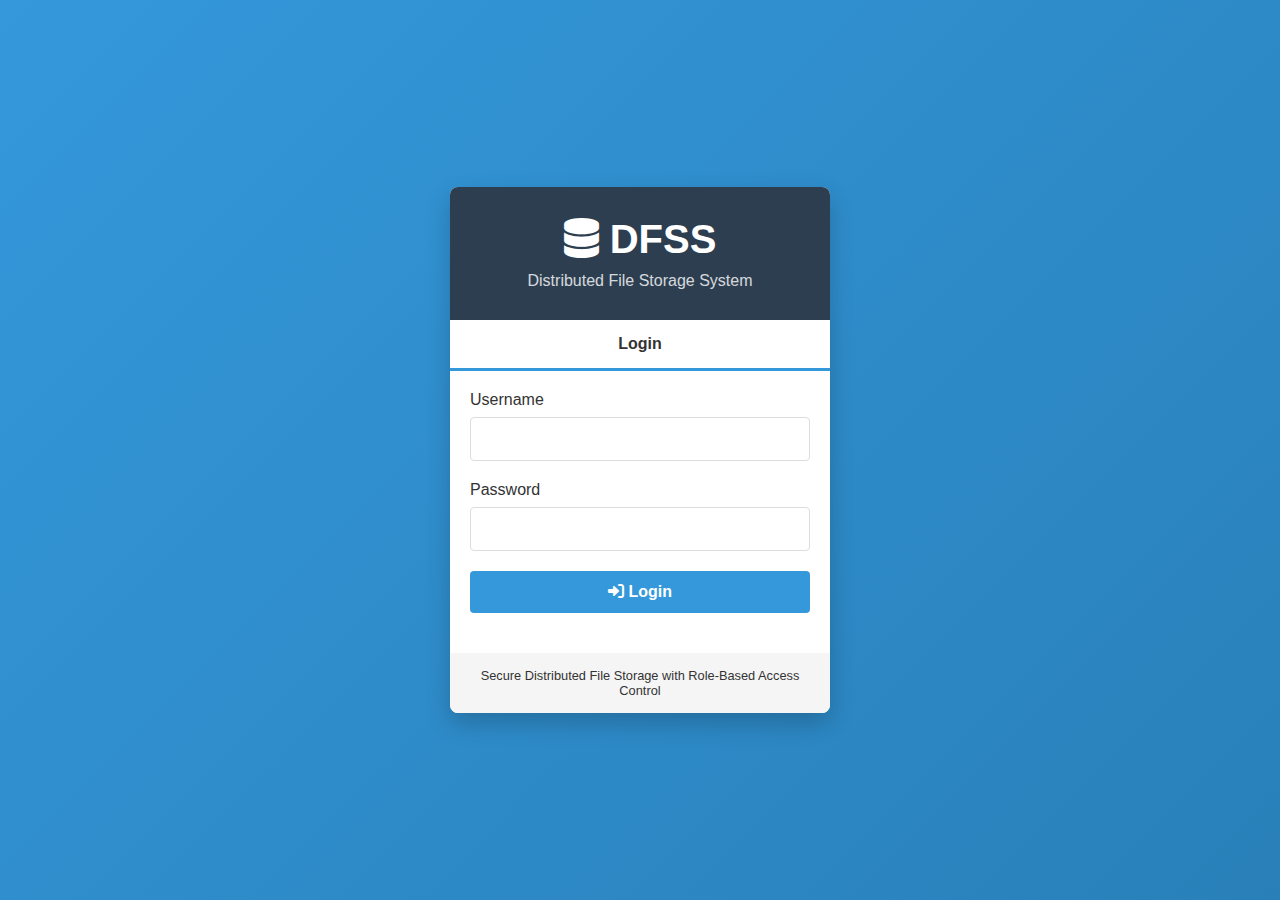
<file: frontend/login/index.html>
<!DOCTYPE html>
<html lang="en">
<head>
    <meta charset="UTF-8">
    <meta name="viewport" content="width=device-width, initial-scale=1.0">
    <title>DFSS - Login</title>
    <link rel="stylesheet" href="https://cdnjs.cloudflare.com/ajax/libs/font-awesome/6.0.0/css/all.min.css">
    <link rel="stylesheet" href="styles.css">
</head>
<body>
    <div class="login-container">
        <div class="login-form-container">
            <div class="login-header">
                <h1><i class="fas fa-database"></i> DFSS</h1>
                <h2>Distributed File Storage System</h2>
            </div>
            
            <div class="tabs">
                <div class="tab-item active" data-tab="login">Login</div>
            </div>
            
            <div class="tab-content">
                <div class="tab-pane active" id="login-form">
                    <form id="loginForm">
                        <div class="alert error-alert" id="loginError" style="display: none;"></div>
                        
                        <div class="form-group">
                            <label for="username">Username</label>
                            <input type="text" id="username" required>
                        </div>
                        
                        <div class="form-group">
                            <label for="password">Password</label>
                            <input type="password" id="password" required>
                        </div>
                        
                        <div class="form-group">
                            <button type="submit" class="btn btn-primary">
                                <i class="fas fa-sign-in-alt"></i> Login
                            </button>
                        </div>
                    </form>
                </div>
            </div>
            
            <div class="login-footer">
                <p>Secure Distributed File Storage with Role-Based Access Control</p>
            </div>
        </div>
    </div>

    <script src="auth.js"></script>
</body>
</html>
</file>
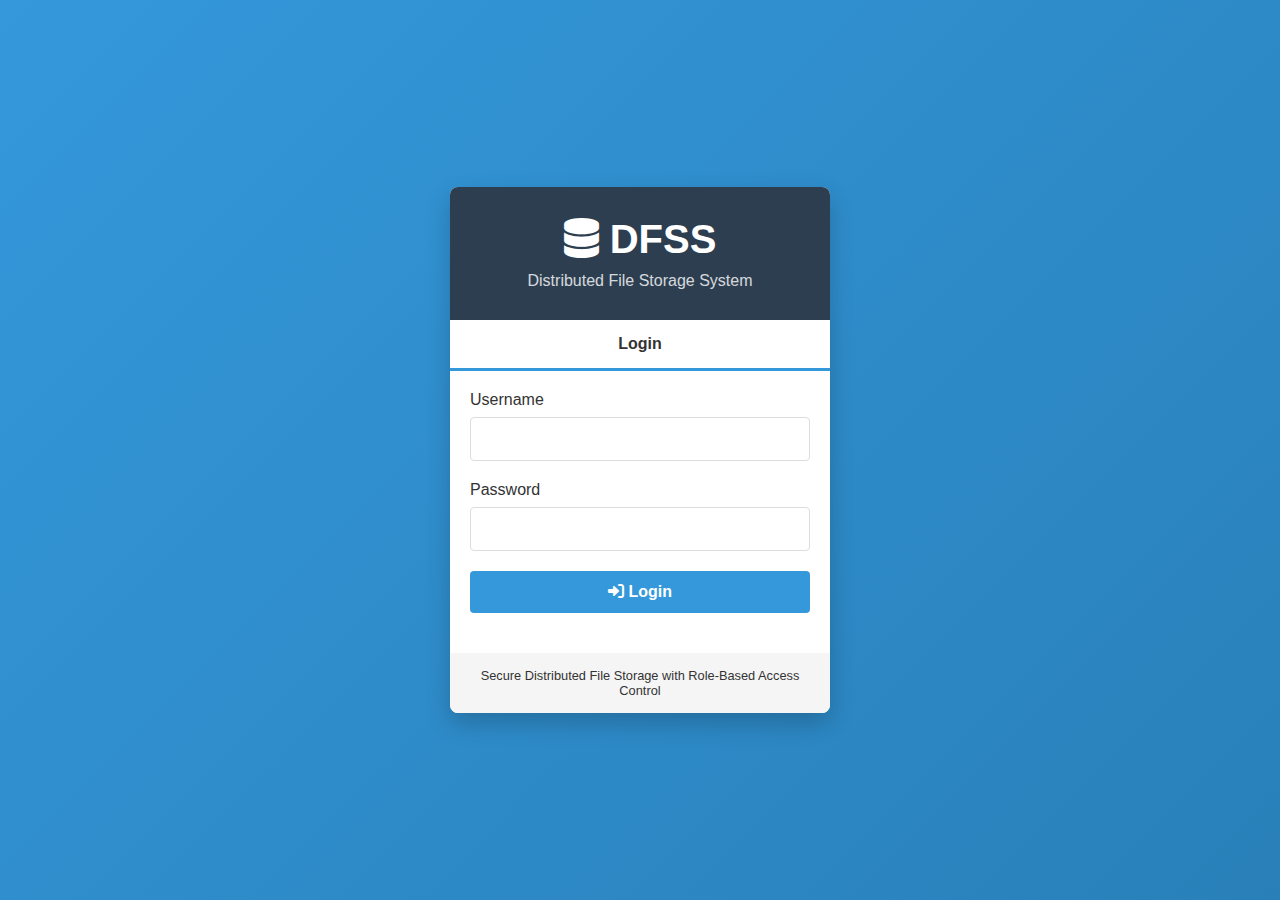
<file: frontend/Admin/pages/dashboard.html>
<!DOCTYPE html>
<html lang="en">
<head>
    <meta charset="UTF-8">
    <meta name="viewport" content="width=device-width, initial-scale=1.0">
    <title>DFSS Admin - Dashboard</title>
    <link rel="stylesheet" href="https://cdnjs.cloudflare.com/ajax/libs/font-awesome/6.0.0/css/all.min.css">
    <link rel="stylesheet" href="../css/dashboard.css">
</head>
<body>
    <div class="app-container">
        <!-- Sidebar Navigation -->
        <aside class="sidebar">
            <div class="sidebar-header">
                <h1><i class="fas fa-database"></i> DFSS</h1>
                <p>Admin Panel</p>
            </div>
            <nav class="sidebar-nav">
                <ul>
                    <li class="active">
                        <a href="dashboard.html"><i class="fas fa-tachometer-alt"></i> Dashboard</a>
                    </li>
                    <li>
                        <a href="files.html"><i class="fas fa-file-alt"></i> Files</a>
                    </li>
                    <li>
                        <a href="users.html"><i class="fas fa-users"></i> Users</a>
                    </li>
                    <li>
                        <a href="system.html"><i class="fas fa-server"></i> System</a>
                    </li>
                </ul>
            </nav>
            <div class="sidebar-footer">
                <button id="logoutBtn" class="btn-logout">
                    <i class="fas fa-sign-out-alt"></i> Logout
                </button>
            </div>
        </aside>

        <!-- Main Content -->
        <main class="main-content">
            <header class="content-header">
                <div class="header-left">
                    <button id="sidebarToggle" class="sidebar-toggle">
                        <i class="fas fa-bars"></i>
                    </button>
                    <h2>Dashboard</h2>
                </div>
                <div class="header-right">
                    <div class="user-info">
                        <span id="username">Admin</span>
                        <img src="/frontend/profile.jpg" alt="User Avatar" class="avatar">
                    </div>
                </div>
            </header>

            <div class="content-body">
                <!-- System Overview Cards -->
                <div class="card-grid">
                    <div class="card">
                        <div class="card-icon blue">
                            <i class="fas fa-users"></i>
                        </div>
                        <div class="card-content">
                            <h3>Total Users</h3>
                            <p id="totalUsers">Loading...</p>
                        </div>
                    </div>
                    <div class="card">
                        <div class="card-icon green">
                            <i class="fas fa-file-alt"></i>
                        </div>
                        <div class="card-content">
                            <h3>Total Files</h3>
                            <p id="totalFiles">Loading...</p>
                        </div>
                    </div>
                    <div class="card">
                        <div class="card-icon purple">
                            <i class="fas fa-hdd"></i>
                        </div>
                        <div class="card-content">
                            <h3>Storage Used</h3>
                            <p id="storageUsed">Loading...</p>
                        </div>
                    </div>
                    <div class="card">
                        <div class="card-icon orange">
                            <i class="fas fa-server"></i>
                        </div>
                        <div class="card-content">
                            <h3>Active Nodes</h3>
                            <p id="activeNodes">Loading...</p>
                        </div>
                    </div>
                </div>

                <!-- Node Status Section -->
                <div class="section">
                    <div class="section-header">
                        <h3><i class="fas fa-server"></i> Node Status</h3>
                        <button id="refreshNodes" class="btn-refresh">
                            <i class="fas fa-sync-alt"></i> Refresh
                        </button>
                    </div>
                    <div class="card">
                        <div class="node-status-container" id="nodeStatusContainer">
                            <div class="loading-spinner">
                                <i class="fas fa-spinner fa-spin"></i>
                            </div>
                        </div>
                    </div>
                </div>

                <!-- Recent Files Section -->
                <div class="section">
                    <div class="section-header">
                        <h3><i class="fas fa-file-alt"></i> Recent Files</h3>
                        <a href="files.html" class="btn-view-all">View All</a>
                    </div>
                    <div class="card">
                        <div class="table-responsive">
                            <table class="data-table">
                                <thead>
                                    <tr>
                                        <th>Filename</th>
                                        <th>User</th>
                                        <th>Size</th>
                                        <th>Upload Date</th>
                                        <th>Actions</th>
                                    </tr>
                                </thead>
                                <tbody id="recentFilesTable">
                                    <tr>
                                        <td colspan="5" class="text-center">
                                            <div class="loading-spinner">
                                                <i class="fas fa-spinner fa-spin"></i>
                                            </div>
                                        </td>
                                    </tr>
                                </tbody>
                            </table>
                        </div>
                    </div>
                </div>
            </div>
        </main>
    </div>

    <script src="../js/dashboard.js" type="module"></script>
</body>
</html>
</file>
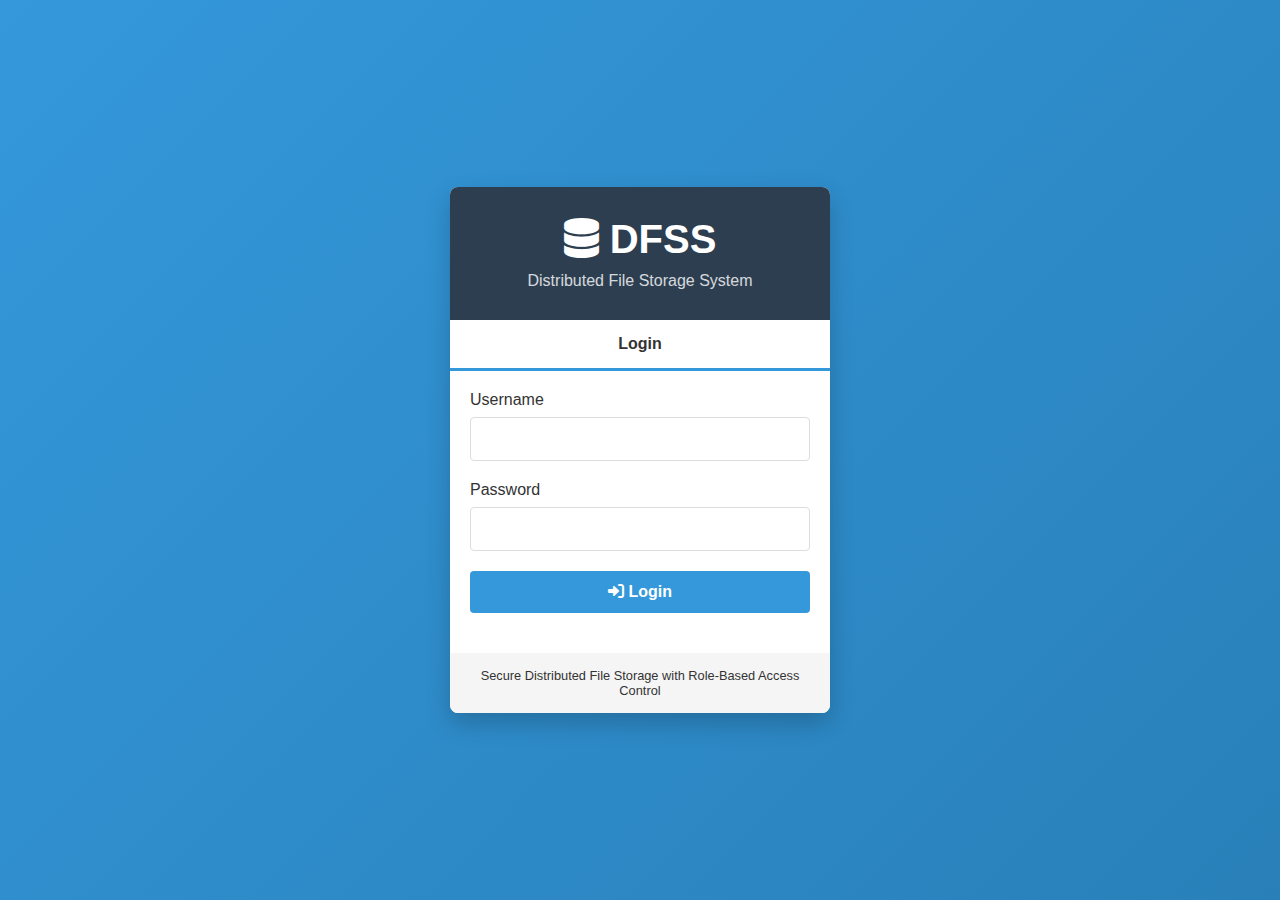
<file: frontend/Admin/pages/files.html>
<!DOCTYPE html>
<html lang="en">
<head>
    <meta charset="UTF-8">
    <meta name="viewport" content="width=device-width, initial-scale=1.0">
    <title>DFSS Admin - Files</title>
    <link rel="stylesheet" href="https://cdnjs.cloudflare.com/ajax/libs/font-awesome/6.0.0/css/all.min.css">
    <link rel="stylesheet" href="../css/dashboard.css">
    <link rel="stylesheet" href="../css/files.css">
</head>
<body>
    <div class="app-container">
        <!-- Sidebar Navigation -->
        <aside class="sidebar">
            <div class="sidebar-header">
                <h1><i class="fas fa-database"></i> DFSS</h1>
                <p>Admin Panel</p>
            </div>
            <nav class="sidebar-nav">
                <ul>
                    <li>
                        <a href="dashboard.html"><i class="fas fa-tachometer-alt"></i> Dashboard</a>
                    </li>
                    <li class="active">
                        <a href="files.html"><i class="fas fa-file-alt"></i> Files</a>
                    </li>
                    <li>
                        <a href="users.html"><i class="fas fa-users"></i> Users</a>
                    </li>
                    <li>
                        <a href="system.html"><i class="fas fa-server"></i> System</a>
                    </li>
                </ul>
            </nav>
            <div class="sidebar-footer">
                <button id="logoutBtn" class="btn-logout">
                    <i class="fas fa-sign-out-alt"></i> Logout
                </button>
            </div>
        </aside>

        <!-- Main Content -->
        <main class="main-content">
            <header class="content-header">
                <div class="header-left">
                    <button id="sidebarToggle" class="sidebar-toggle">
                        <i class="fas fa-bars"></i>
                    </button>
                    <h2>Files Management</h2>
                </div>
                <div class="header-right">
                    <div class="user-info">
                        <span id="username">Admin</span>
                        <img src="/frontend/profile.jpg" alt="User Avatar" class="avatar">
                    </div>
                </div>
            </header>

            <div class="content-body">
                <!-- Files Overview Section -->
                <div class="section">
                    <div class="section-header">
                        <h3><i class="fas fa-file-alt"></i> All Files</h3>
                        <div class="search-container">
                            <input type="text" id="fileSearch" placeholder="Search files..." class="search-input">
                            <button id="searchBtn" class="btn-search">
                                <i class="fas fa-search"></i>
                            </button>
                        </div>
                    </div>
                    <div class="card">
                        <div class="table-responsive">
                            <table class="data-table">
                                <thead>
                                    <tr>
                                        <th>Filename</th>
                                        <th>User</th>
                                        <th>Size</th>
                                        <th>Upload Date</th>
                                        <th>Chunks</th>
                                        <th>Actions</th>
                                    </tr>
                                </thead>
                                <tbody id="filesTable">
                                    <tr>
                                        <td colspan="6" class="text-center">
                                            <div class="loading-spinner">
                                                <i class="fas fa-spinner fa-spin"></i>
                                            </div>
                                        </td>
                                    </tr>
                                </tbody>
                            </table>
                        </div>
                        <div class="pagination-container" id="paginationContainer">
                            <!-- Pagination will be added here -->
                        </div>
                    </div>
                </div>

                <!-- File Details Modal -->
                <div class="modal" id="fileDetailsModal">
                    <div class="modal-content">
                        <div class="modal-header">
                            <h3>File Details</h3>
                            <button class="modal-close" id="closeFileDetailsModal">
                                <i class="fas fa-times"></i>
                            </button>
                        </div>
                        <div class="modal-body" id="fileDetailsContent">
                            <div class="loading-spinner">
                                <i class="fas fa-spinner fa-spin"></i>
                            </div>
                        </div>
                    </div>
                </div>
            </div>
        </main>
    </div>

    <script src="../js/files.js" type="module"></script>
</body>
</html>
</file>
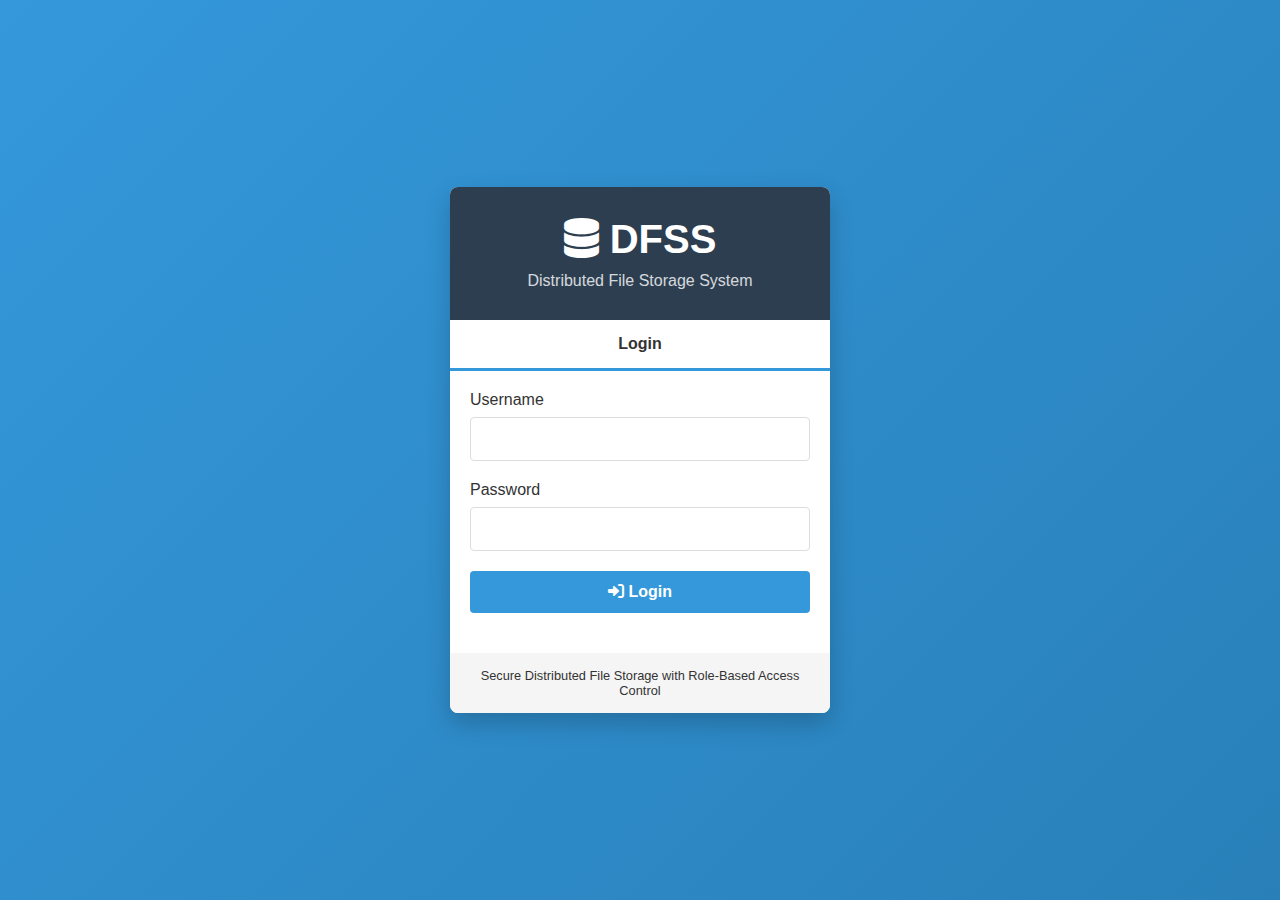
<file: frontend/Admin/pages/system.html>
<!DOCTYPE html>
<html lang="en">
<head>
    <meta charset="UTF-8">
    <meta name="viewport" content="width=device-width, initial-scale=1.0">
    <title>DFSS Admin - System</title>
    <link rel="stylesheet" href="https://cdnjs.cloudflare.com/ajax/libs/font-awesome/6.0.0/css/all.min.css">
    <link rel="stylesheet" href="../css/dashboard.css">
    <link rel="stylesheet" href="../css/system.css">
</head>
<body>
    <div class="app-container">
        <!-- Sidebar Navigation -->
        <aside class="sidebar">
            <div class="sidebar-header">
                <h1><i class="fas fa-database"></i> DFSS</h1>
                <p>Admin Panel</p>
            </div>
            <nav class="sidebar-nav">
                <ul>
                    <li>
                        <a href="dashboard.html"><i class="fas fa-tachometer-alt"></i> Dashboard</a>
                    </li>
                    <li>
                        <a href="files.html"><i class="fas fa-file-alt"></i> Files</a>
                    </li>
                    <li>
                        <a href="users.html"><i class="fas fa-users"></i> Users</a>
                    </li>
                    <li class="active">
                        <a href="system.html"><i class="fas fa-server"></i> System</a>
                    </li>
                </ul>
            </nav>
            <div class="sidebar-footer">
                <button id="logoutBtn" class="btn-logout">
                    <i class="fas fa-sign-out-alt"></i> Logout
                </button>
            </div>
        </aside>

        <!-- Main Content -->
        <main class="main-content">
            <header class="content-header">
                <div class="header-left">
                    <button id="sidebarToggle" class="sidebar-toggle">
                        <i class="fas fa-bars"></i>
                    </button>
                    <h2>System Management</h2>
                </div>
                <div class="header-right">
                    <div class="user-info">
                        <span id="username">Admin</span>
                        <img src="/frontend/profile.jpg" alt="User Avatar" class="avatar">
                    </div>
                </div>
            </header>

            <div class="content-body">
                <!-- System Overview Section -->
                <div class="section">
                    <div class="section-header">
                        <h3><i class="fas fa-info-circle"></i> System Overview</h3>
                        <button id="refreshSystem" class="btn-refresh">
                            <i class="fas fa-sync-alt"></i> Refresh
                        </button>
                    </div>
                    <div class="card-grid">
                        <div class="card">
                            <div class="card-icon blue">
                                <i class="fas fa-users"></i>
                            </div>
                            <div class="card-content">
                                <h3>Total Users</h3>
                                <p id="totalUsers">Loading...</p>
                            </div>
                        </div>
                        <div class="card">
                            <div class="card-icon green">
                                <i class="fas fa-file-alt"></i>
                            </div>
                            <div class="card-content">
                                <h3>Total Chunks</h3>
                                <p id="totalFiles">Loading...</p>
                            </div>
                        </div>
                        <div class="card">
                            <div class="card-icon purple">
                                <i class="fas fa-hdd"></i>
                            </div>
                            <div class="card-content">
                                <h3>Storage Used</h3>
                                <p id="storageUsed">Loading...</p>
                            </div>
                        </div>
                        <div class="card">
                            <div class="card-icon orange">
                                <i class="fas fa-server"></i>
                            </div>
                            <div class="card-content">
                                <h3>Active Nodes</h3>
                                <p id="activeNodes">Loading...</p>
                            </div>
                        </div>
                    </div>
                </div>

                <!-- Node Management Section -->
                <div class="section">
                    <div class="section-header">
                        <h3><i class="fas fa-server"></i> Node Management</h3>
                    </div>
                    <div class="card">
                        <div class="node-management-container" id="nodeManagementContainer">
                            <div class="loading-spinner">
                                <i class="fas fa-spinner fa-spin"></i>
                            </div>
                        </div>
                    </div>
                </div>

                <!-- System Actions Section -->
                <div class="section">
                    <div class="section-header">
                        <h3><i class="fas fa-cogs"></i> System Actions</h3>
                    </div>
                    <div class="card">
                        <div class="system-actions">
                            <div class="action-card">
                                <div class="action-icon">
                                    <i class="fas fa-exclamation-triangle"></i>
                                </div>
                                <div class="action-content">
                                    <h4>Simulate Node Failure</h4>
                                    <p>Simulate a node failure to test system resilience</p>
                                    <div class="action-controls">
                                        <select id="failNodeSelect" class="action-select">
                                            <option value="">Select Node</option>
                                        </select>
                                        <button id="simulateFailureBtn" class="btn-action btn-warning">
                                            <i class="fas fa-bolt"></i> Simulate Failure
                                        </button>
                                    </div>
                                </div>
                            </div>
                            
                            <div class="action-card">
                                <div class="action-icon">
                                    <i class="fas fa-wrench"></i>
                                </div>
                                <div class="action-content">
                                    <h4>Repair Node</h4>
                                    <p>Restore a failed node and repair missing chunks</p>
                                    <div class="action-controls">
                                        <select id="repairNodeSelect" class="action-select">
                                            <option value="">Select Node</option>
                                        </select>
                                        <button id="repairNodeBtn" class="btn-action btn-success">
                                            <i class="fas fa-tools"></i> Repair Node
                                        </button>
                                    </div>
                                </div>
                            </div>
                        </div>
                    </div>
                </div>
            </div>
        </main>
    </div>

    <script src="../js/system.js" type="module"></script>
</body>
</html>
</file>
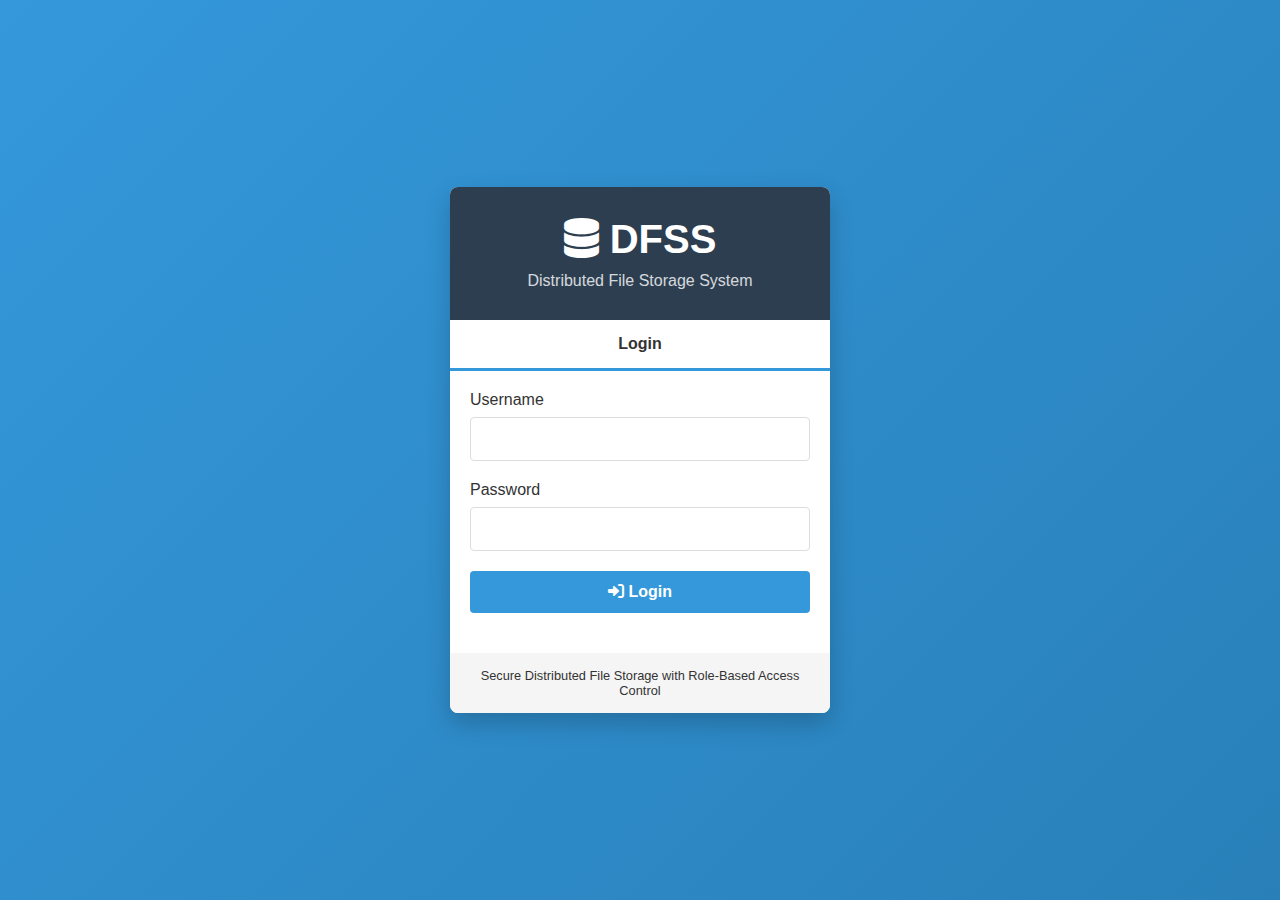
<file: frontend/Admin/pages/users.html>
<!DOCTYPE html>
<html lang="en">
<head>
    <meta charset="UTF-8">
    <meta name="viewport" content="width=device-width, initial-scale=1.0">
    <title>DFSS Admin - Users</title>
    <link rel="stylesheet" href="https://cdnjs.cloudflare.com/ajax/libs/font-awesome/6.0.0/css/all.min.css">
    <link rel="stylesheet" href="../css/dashboard.css">
    <link rel="stylesheet" href="../css/users.css">
</head>
<body>
    <div class="app-container">
        <!-- Sidebar Navigation -->
        <aside class="sidebar">
            <div class="sidebar-header">
                <h1><i class="fas fa-database"></i> DFSS</h1>
                <p>Admin Panel</p>
            </div>
            <nav class="sidebar-nav">
                <ul>
                    <li>
                        <a href="dashboard.html"><i class="fas fa-tachometer-alt"></i> Dashboard</a>
                    </li>
                    <li>
                        <a href="files.html"><i class="fas fa-file-alt"></i> Files</a>
                    </li>
                    <li class="active">
                        <a href="users.html"><i class="fas fa-users"></i> Users</a>
                    </li>
                    <li>
                        <a href="system.html"><i class="fas fa-server"></i> System</a>
                    </li>
                </ul>
            </nav>
            <div class="sidebar-footer">
                <button id="logoutBtn" class="btn-logout">
                    <i class="fas fa-sign-out-alt"></i> Logout
                </button>
            </div>
        </aside>

        <!-- Main Content -->
        <main class="main-content">
            <header class="content-header">
                <div class="header-left">
                    <button id="sidebarToggle" class="sidebar-toggle">
                        <i class="fas fa-bars"></i>
                    </button>
                    <h2>User Management</h2>
                </div>
                <div class="header-right">
                    <div class="user-info">
                        <span id="username">Admin</span>
                        <img src="/frontend/profile.jpg" alt="User Avatar" class="avatar">
                    </div>
                </div>
            </header>

            <div class="content-body">
                <!-- User Management Section -->
                <div class="section">
                    <div class="section-header">
                        <h3><i class="fas fa-users"></i> Users</h3>
                        <button id="addUserBtn" class="btn-primary">
                            <i class="fas fa-user-plus"></i> Add User
                        </button>
                    </div>
                    <div class="card">
                        <div class="table-responsive">
                            <table class="data-table">
                                <thead>
                                    <tr>
                                        <th>Username</th>
                                        <th>Email</th>
                                        <th>Role</th>
                                        <th>Created</th>
                                        <th>Files</th>
                                        <th>Actions</th>
                                    </tr>
                                </thead>
                                <tbody id="usersTable">
                                    <tr>
                                        <td colspan="6" class="text-center">
                                            <div class="loading-spinner">
                                                <i class="fas fa-spinner fa-spin"></i>
                                            </div>
                                        </td>
                                    </tr>
                                </tbody>
                            </table>
                        </div>
                    </div>
                </div>
            </div>
        </main>
    </div>

    <!-- Add User Modal -->
    <div class="modal" id="addUserModal">
        <div class="modal-content">
            <div class="modal-header">
                <h3>Add New User</h3>
                <button class="modal-close" id="closeAddUserModal">
                    <i class="fas fa-times"></i>
                </button>
            </div>
            <div class="modal-body">
                <form id="addUserForm">
                    <div class="form-group">
                        <label for="newUsername">Username</label>
                        <input type="text" id="newUsername" required>
                    </div>
                    <div class="form-group">
                        <label for="newEmail">Email</label>
                        <input type="email" id="newEmail" required>
                    </div>
                    <div class="form-group">
                        <label for="newPassword">Password</label>
                        <input type="password" id="newPassword" required>
                    </div>
                    <div class="form-group">
                        <label for="newRole">Role</label>
                        <select id="newRole" required>
                            <option value="user">User</option>
                            <option value="admin">Admin</option>
                        </select>
                    </div>
                    <div class="form-actions">
                        <button type="button" id="cancelAddUser" class="btn-secondary">Cancel</button>
                        <button type="submit" class="btn-primary">Add User</button>
                    </div>
                </form>
            </div>
        </div>
    </div>

    <!-- User Files Modal -->
    <div class="modal" id="userFilesModal">
        <div class="modal-content modal-lg">
            <div class="modal-header">
                <h3>User Files: <span id="userFilesTitle"></span></h3>
                <button class="modal-close" id="closeUserFilesModal">
                    <i class="fas fa-times"></i>
                </button>
            </div>
            <div class="modal-body">
                <div class="table-responsive">
                    <table class="data-table">
                        <thead>
                            <tr>
                                <th>Filename</th>
                                <th>Size</th>
                                <th>Upload Date</th>
                                <th>Actions</th>
                            </tr>
                        </thead>
                        <tbody id="userFilesTable">
                            <tr>
                                <td colspan="4" class="text-center">
                                    <div class="loading-spinner">
                                        <i class="fas fa-spinner fa-spin"></i>
                                    </div>
                                </td>
                            </tr>
                        </tbody>
                    </table>
                </div>
            </div>
        </div>
    </div>

    <script src="../js/users.js" type="module"></script>
</body>
</html>
</file>
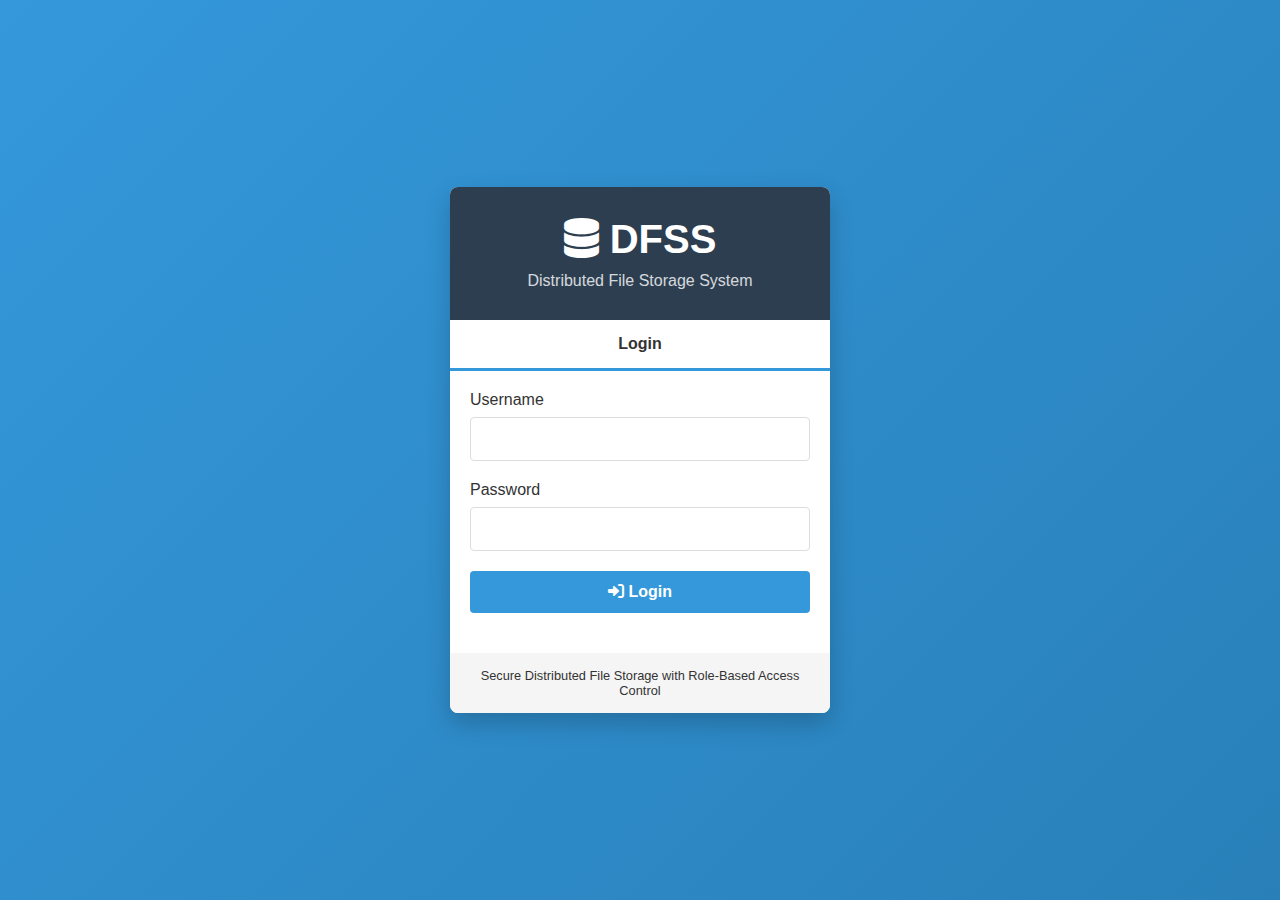
<file: frontend/users/pages/dashboard.html>
<!DOCTYPE html>
<html lang="en">
<head>
    <meta charset="UTF-8">
    <meta name="viewport" content="width=device-width, initial-scale=1.0">
    <title>DFSS - Dashboard</title>
    <link rel="stylesheet" href="https://cdnjs.cloudflare.com/ajax/libs/font-awesome/6.0.0/css/all.min.css">
    <link rel="stylesheet" href="../css/dashboard.css">
</head>
<body>
    <div class="app-container">
        <!-- Sidebar Navigation -->
        <aside class="sidebar">
            <div class="sidebar-header">
                <h1><i class="fas fa-database"></i> DFSS</h1>
                <p>User Dashboard</p>
            </div>
            <nav class="sidebar-nav">
                <ul>
                    <li class="active">
                        <a href="dashboard.html"><i class="fas fa-tachometer-alt"></i> Dashboard</a>
                    </li>
                    <li>
                        <a href="files.html"><i class="fas fa-file-alt"></i> My Files</a>
                    </li>
                    <li>
                        <a href="upload.html"><i class="fas fa-upload"></i> Upload</a>
                    </li>
                   
                </ul>
            </nav>
            <div class="sidebar-footer">
                <button id="logoutBtn" class="btn-logout">
                    <i class="fas fa-sign-out-alt"></i> Logout
                </button>
            </div>
        </aside>

        <!-- Main Content -->
        <main class="main-content">
            <header class="content-header">
                <div class="header-left">
                    <button id="sidebarToggle" class="sidebar-toggle">
                        <i class="fas fa-bars"></i>
                    </button>
                    <h2>Dashboard</h2>
                </div>
                <div class="header-right">
                    <div class="user-info">
                        <span id="username">User</span>
                        <img src="/frontend/profile.jpg" alt="User Avatar" class="avatar">
                    </div>
                </div>
            </header>

            <div class="content-body">
                <!-- Storage Overview Cards -->
                <div class="card-grid">
                    <div class="card">
                        <div class="card-icon blue">
                            <i class="fas fa-file-alt"></i>
                        </div>
                        <div class="card-content">
                            <h3>My Files</h3>
                            <p id="totalFiles">Loading...</p>
                        </div>
                    </div>
                    <div class="card">
                        <div class="card-icon green">
                            <i class="fas fa-hdd"></i>
                        </div>
                        <div class="card-content">
                            <h3>Storage Used</h3>
                            <p id="storageUsed">Loading...</p>
                        </div>
                    </div>
                    <div class="card">
                        <div class="card-icon purple">
                            <i class="fas fa-cloud-upload-alt"></i>
                        </div>
                        <div class="card-content">
                            <h3>Storage Limit</h3>
                            <p id="storageLimit">Loading...</p>
                        </div>
                    </div>
                    
                </div>

                <!-- Storage Usage Section -->
                <div class="section">
                    <div class="section-header">
                        <h3><i class="fas fa-chart-pie"></i> Storage Usage</h3>
                    </div>
                    <div class="card">
                        <div class="storage-usage-container">
                            <div class="storage-progress">
                                <div class="progress-circle">
                                    <svg viewBox="0 0 36 36" class="circular-chart">
                                        <path class="circle-bg"
                                            d="M18 2.0845
                                            a 15.9155 15.9155 0 0 1 0 31.831
                                            a 15.9155 15.9155 0 0 1 0 -31.831"
                                        />
                                        <path id="storageProgressPath" class="circle"
                                            stroke-dasharray="0, 100"
                                            d="M18 2.0845
                                            a 15.9155 15.9155 0 0 1 0 31.831
                                            a 15.9155 15.9155 0 0 1 0 -31.831"
                                        />
                                        <text x="18" y="20.35" class="percentage" id="storagePercentage">0%</text>
                                    </svg>
                                </div>
                                <div class="storage-details">
                                    <div class="storage-detail-item">
                                        <span class="detail-label">Used:</span>
                                        <span class="detail-value" id="usedStorage">0 MB</span>
                                    </div>
                                    <div class="storage-detail-item">
                                        <span class="detail-label">Free:</span>
                                        <span class="detail-value" id="freeStorage">0 MB</span>
                                    </div>
                                    <div class="storage-detail-item">
                                        <span class="detail-label">Total:</span>
                                        <span class="detail-value" id="totalStorage">0 MB</span>
                                    </div>
                                </div>
                            </div>
                        </div>
                    </div>
                </div>

                <!-- Recent Files Section -->
                <div class="section">
                    <div class="section-header">
                        <h3><i class="fas fa-file-alt"></i> Recent Files</h3>
                        <a href="files.html" class="btn-view-all">View All</a>
                    </div>
                    <div class="card">
                        <div class="table-responsive">
                            <table class="data-table">
                                <thead>
                                    <tr>
                                        <th>Filename</th>
                                        <th>Size</th>
                                        <th>Upload Date</th>
                                        <th>Actions</th>
                                    </tr>
                                </thead>
                                <tbody id="recentFilesTable">
                                    <tr>
                                        <td colspan="4" class="text-center">
                                            <div class="loading-spinner">
                                                <i class="fas fa-spinner fa-spin"></i>
                                            </div>
                                        </td>
                                    </tr>
                                </tbody>
                            </table>
                        </div>
                    </div>
                </div>

                <!-- Quick Upload Section -->
                <!-- Removed Quick Upload Section as requested -->
            </div>
        </main>
    </div>

    <script src="../js/dashboard.js"></script>
</body>
</html>
</file>
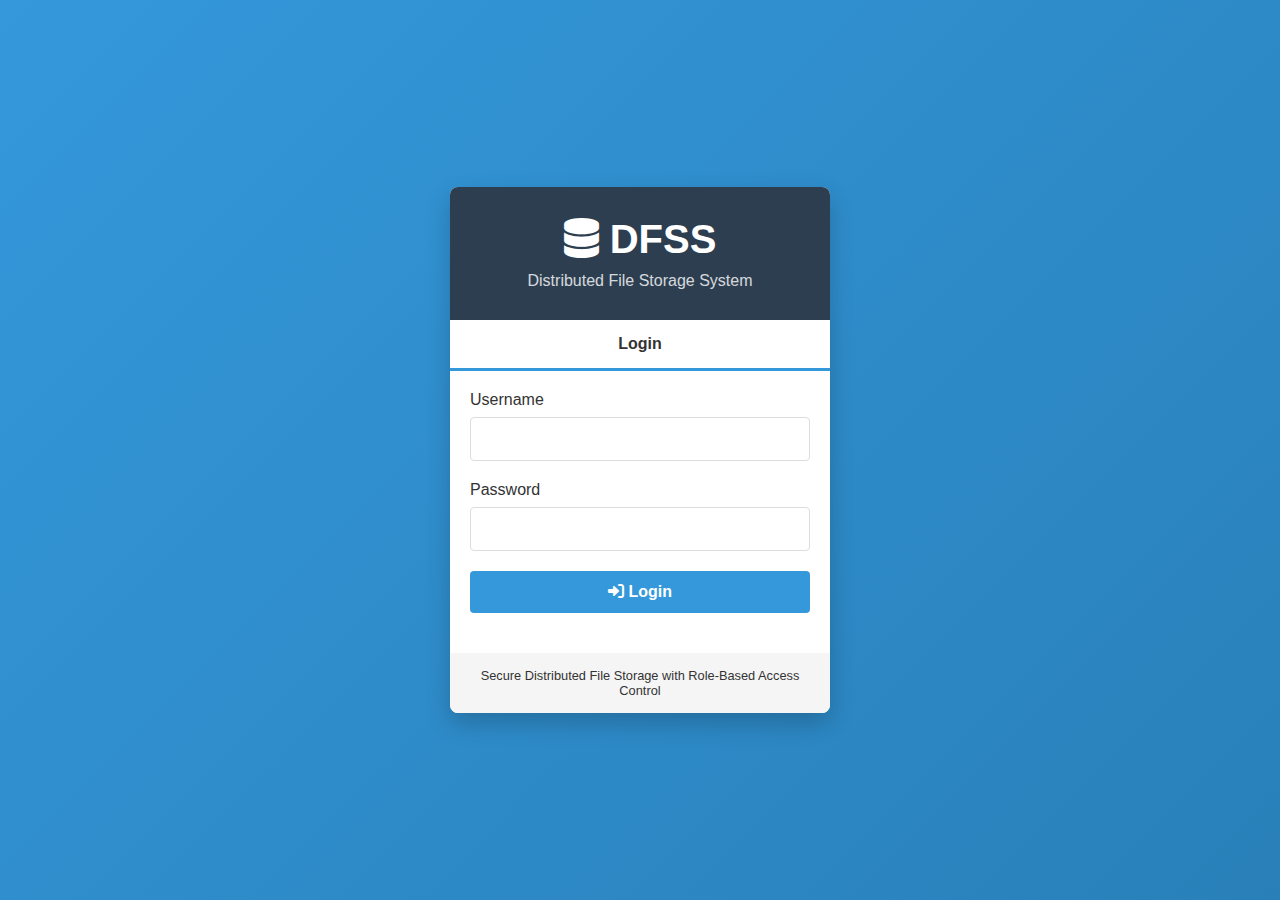
<file: frontend/users/pages/files.html>
<!DOCTYPE html>
<html lang="en">
<head>
    <meta charset="UTF-8">
    <meta name="viewport" content="width=device-width, initial-scale=1.0">
    <title>DFSS - My Files</title>
    <link rel="stylesheet" href="https://cdnjs.cloudflare.com/ajax/libs/font-awesome/6.0.0/css/all.min.css">
    <link rel="stylesheet" href="../css/dashboard.css">
    <link rel="stylesheet" href="../css/files.css">
</head>
<body>
    <div class="app-container">
        <!-- Sidebar Navigation -->
        <aside class="sidebar">
            <div class="sidebar-header">
                <h1><i class="fas fa-database"></i> DFSS</h1>
                <p>User Dashboard</p>
            </div>
            <nav class="sidebar-nav">
                <ul>
                    <li>
                        <a href="dashboard.html"><i class="fas fa-tachometer-alt"></i> Dashboard</a>
                    </li>
                    <li class="active">
                        <a href="files.html"><i class="fas fa-file-alt"></i> My Files</a>
                    </li>
                    <li>
                        <a href="upload.html"><i class="fas fa-upload"></i> Upload</a>
                    </li>
                  
                </ul>
            </nav>
            <div class="sidebar-footer">
                <button id="logoutBtn" class="btn-logout">
                    <i class="fas fa-sign-out-alt"></i> Logout
                </button>
            </div>
        </aside>

        <!-- Main Content -->
        <main class="main-content">
            <header class="content-header">
                <div class="header-left">
                    <button id="sidebarToggle" class="sidebar-toggle">
                        <i class="fas fa-bars"></i>
                    </button>
                    <h2>My Files</h2>
                </div>
                <div class="header-right">
                    <div class="user-info">
                        <span id="username">User</span>
                        <img src="/frontend/profile.jpg" alt="User Avatar" class="avatar">
                    </div>
                </div>
            </header>

            <div class="content-body">
                <!-- Files Management Section -->
                <div class="section">
                    <div class="section-header">
                        <h3><i class="fas fa-file-alt"></i> All Files</h3>
                        <div class="search-container">
                            <input type="text" id="fileSearch" placeholder="Search files..." class="search-input">
                            <button id="searchBtn" class="btn-search">
                                <i class="fas fa-search"></i>
                            </button>
                        </div>
                    </div>
                    <div class="card">
                        <div class="file-filters">
                            <div class="filter-group">
                                <label for="sortBy">Sort by:</label>
                                <select id="sortBy" class="filter-select">
                                    <option value="date-desc">Date (Newest)</option>
                                    <option value="date-asc">Date (Oldest)</option>
                                    <option value="name-asc">Name (A-Z)</option>
                                    <option value="name-desc">Name (Z-A)</option>
                                    <option value="size-desc">Size (Largest)</option>
                                    <option value="size-asc">Size (Smallest)</option>
                                </select>
                            </div>
                            <div class="filter-group">
                                <label for="fileType">File Type:</label>
                                <select id="fileType" class="filter-select">
                                    <option value="all">All Types</option>
                                    <option value="image">Images</option>
                                    <option value="document">Documents</option>
                                    <option value="video">Videos</option>
                                    <option value="audio">Audio</option>
                                    <option value="other">Other</option>
                                </select>
                            </div>
                            <div class="view-toggle">
                                <button id="gridViewBtn" class="view-btn active">
                                    <i class="fas fa-th"></i>
                                </button>
                                <button id="listViewBtn" class="view-btn">
                                    <i class="fas fa-list"></i>
                                </button>
                            </div>
                        </div>

                        <!-- Grid View -->
                        <div id="gridView" class="files-grid">
                            <div class="loading-spinner">
                                <i class="fas fa-spinner fa-spin"></i>
                            </div>
                        </div>

                        <!-- List View -->
                        <div id="listView" class="table-responsive" style="display: none;">
                            <table class="data-table">
                                <thead>
                                    <tr>
                                        <th>Filename</th>
                                        <th>Size</th>
                                        <th>Upload Date</th>
                                        <th>Type</th>
                                        <th>Actions</th>
                                    </tr>
                                </thead>
                                <tbody id="filesTable">
                                    <tr>
                                        <td colspan="5" class="text-center">
                                            <div class="loading-spinner">
                                                <i class="fas fa-spinner fa-spin"></i>
                                            </div>
                                        </td>
                                    </tr>
                                </tbody>
                            </table>
                        </div>

                        <div class="pagination-container" id="paginationContainer">
                            <!-- Pagination will be added here -->
                        </div>
                    </div>
                </div>
            </div>
        </main>
    </div>

    <!-- File Details Modal -->
    <div class="modal" id="fileDetailsModal">
        <div class="modal-content">
            <div class="modal-header">
                <h3>File Details</h3>
                <button class="modal-close" id="closeFileDetailsModal">
                    <i class="fas fa-times"></i>
                </button>
            </div>
            <div class="modal-body" id="fileDetailsContent">
                <div class="loading-spinner">
                    <i class="fas fa-spinner fa-spin"></i>
                </div>
            </div>
        </div>
    </div>

    <!-- Share File Modal -->
    <div class="modal" id="shareFileModal">
        <div class="modal-content">
            <div class="modal-header">
                <h3>Share File</h3>
                <button class="modal-close" id="closeShareFileModal">
                    <i class="fas fa-times"></i>
                </button>
            </div>
            <div class="modal-body">
                <div class="share-options">
                    <div class="share-link-container">
                        <label for="shareLink">Share Link:</label>
                        <div class="share-link-input">
                            <input type="text" id="shareLink" readonly>
                            <button id="copyLinkBtn" class="btn-copy">
                                <i class="fas fa-copy"></i> Copy
                            </button>
                        </div>
                    </div>
                    <div class="share-settings">
                        <div class="setting-group">
                            <label for="expiryDate">Link Expiry:</label>
                            <select id="expiryDate" class="setting-select">
                                <option value="never">Never</option>
                                <option value="1">1 Day</option>
                                <option value="7">7 Days</option>
                                <option value="30">30 Days</option>
                            </select>
                        </div>
                        <div class="setting-group">
                            <label class="checkbox-label">
                                <input type="checkbox" id="passwordProtect">
                                Password Protect
                            </label>
                            <div id="passwordContainer" class="password-container" style="display: none;">
                                <input type="password" id="sharePassword" placeholder="Enter password">
                            </div>
                        </div>
                    </div>
                    <div class="share-actions">
                        <button id="updateShareBtn" class="btn-primary">
                            <i class="fas fa-save"></i> Update Share Settings
                        </button>
                    </div>
                </div>
            </div>
        </div>
    </div>

    <script src="../js/files.js"></script>
</body>
</html>
</file>
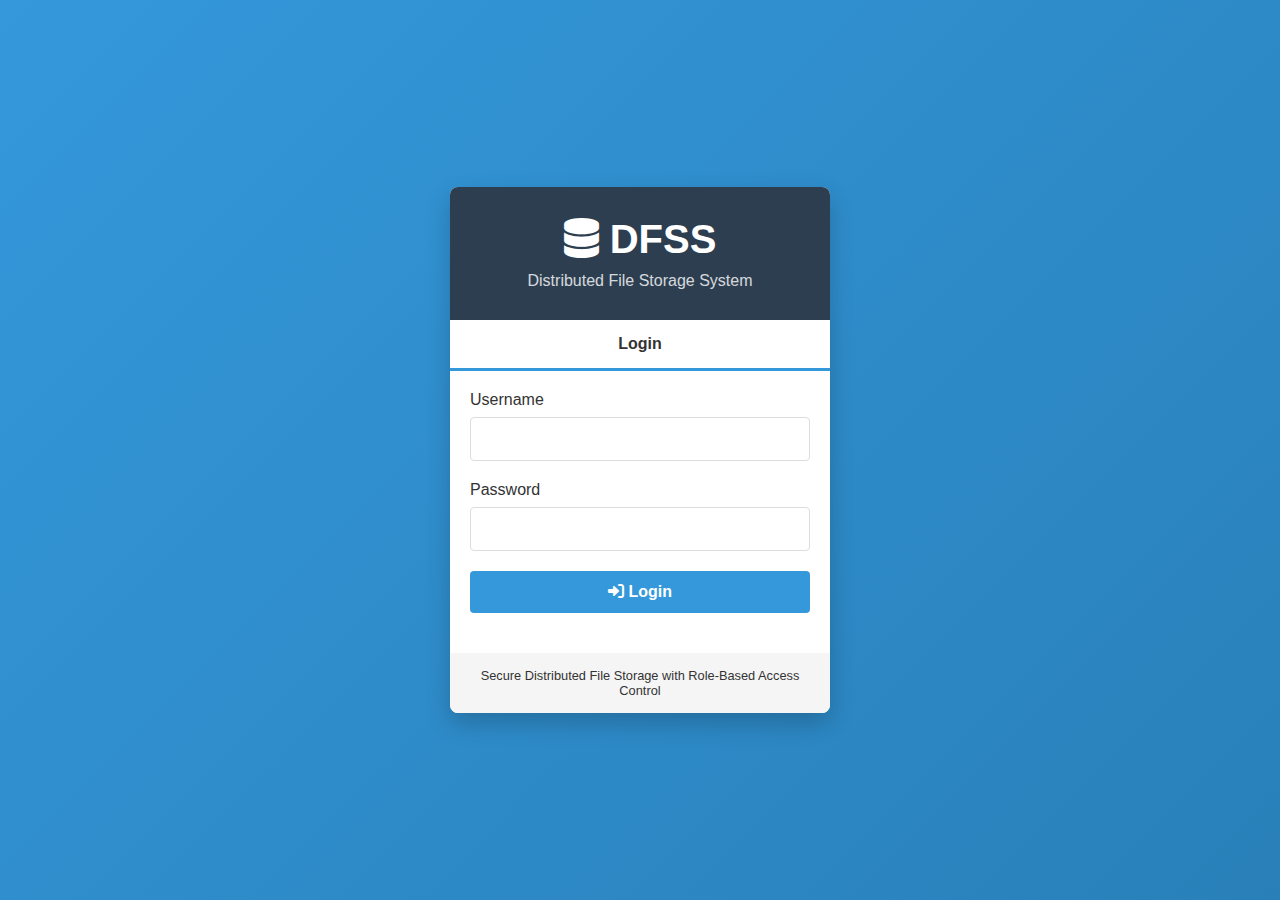
<file: frontend/users/pages/upload.html>
<!DOCTYPE html>
<html lang="en">
<head>
    <meta charset="UTF-8">
    <meta name="viewport" content="width=device-width, initial-scale=1.0">
    <title>DFSS - Upload Files</title>
    <link rel="stylesheet" href="https://cdnjs.cloudflare.com/ajax/libs/font-awesome/6.0.0/css/all.min.css">
    <link rel="stylesheet" href="../css/dashboard.css">
    <link rel="stylesheet" href="../css/upload.css">
</head>
<body>
    <div class="app-container">
        <!-- Sidebar Navigation -->
        <aside class="sidebar">
            <div class="sidebar-header">
                <h1><i class="fas fa-database"></i> DFSS</h1>
                <p>User Dashboard</p>
            </div>
            <nav class="sidebar-nav">
                <ul>
                    <li>
                        <a href="dashboard.html"><i class="fas fa-tachometer-alt"></i> Dashboard</a>
                    </li>
                    <li>
                        <a href="files.html"><i class="fas fa-file-alt"></i> My Files</a>
                    </li>
                    <li class="active">
                        <a href="upload.html"><i class="fas fa-upload"></i> Upload</a>
                    </li>
           
                </ul>
            </nav>
            <div class="sidebar-footer">
                <button id="logoutBtn" class="btn-logout">
                    <i class="fas fa-sign-out-alt"></i> Logout
                </button>
            </div>
        </aside>

        <!-- Main Content -->
        <main class="main-content">
            <header class="content-header">
                <div class="header-left">
                    <button id="sidebarToggle" class="sidebar-toggle">
                        <i class="fas fa-bars"></i>
                    </button>
                    <h2>Upload Files</h2>
                </div>
                <div class="header-right">
                    <div class="user-info">
                        <span id="username">User</span>
                        <img src="/frontend/profile.jpg" alt="User Avatar" class="avatar">
                    </div>
                </div>
            </header>

            <div class="content-body">
                <!-- Upload Section -->
                <div class="section">
                    <div class="section-header">
                        <h3><i class="fas fa-cloud-upload-alt"></i> Upload Files</h3>
                    </div>
                    <div class="card">
                        <div class="upload-container">
                            <form id="uploadForm" class="upload-form">
                                <div class="upload-dropzone" id="uploadDropzone">
                                    <i class="fas fa-cloud-upload-alt"></i>
                                    <p>Drag & drop files here or click to browse</p>
                                    <input type="file" id="fileInput" class="file-input" multiple>
                                </div>
                                
                                <div class="selected-files" id="selectedFiles">
                                    <div class="no-files-message">No files selected</div>
                                </div>
                                
                                <div class="upload-options">
                                    <div class="option-group">
                                        <label for="encryptFiles">
                                            <input type="checkbox" id="encryptFiles" checked>
                                            Encrypt files
                                        </label>
                                        <div class="option-info">
                                            <i class="fas fa-info-circle"></i>
                                            <div class="option-tooltip">
                                                Files will be encrypted before storage for enhanced security
                                            </div>
                                        </div>
                                    </div>
                                    
                                    <div class="option-group">
                                        <label for="redundancyLevel">Redundancy Level:</label>
                                        <select id="redundancyLevel" class="option-select">
                                            <option value="standard">Standard (2x)</option>
                                            <option value="high">High (3x)</option>
                                        </select>
                                        <div class="option-info">
                                            <i class="fas fa-info-circle"></i>
                                            <div class="option-tooltip">
                                                Higher redundancy means more copies of your files are stored across different nodes
                                            </div>
                                        </div>
                                    </div>
                                </div>
                                
                                <div class="upload-progress" id="uploadProgress" style="display: none;">
                                    <div class="progress-header">
                                        <span id="progressFileName">Uploading...</span>
                                        <span id="progressPercentage">0%</span>
                                    </div>
                                    <div class="progress-bar">
                                        <div class="progress-fill" id="progressFill" style="width: 0%"></div>
                                    </div>
                                    <div class="progress-status" id="progressStatus">
                                        Preparing files...
                                    </div>
                                </div>
                                
                                <div class="upload-actions">
                                    <button type="button" id="cancelUploadBtn" class="btn-secondary" disabled>
                                        <i class="fas fa-times"></i> Cancel
                                    </button>
                                    <button type="submit" id="uploadBtn" class="btn-primary" disabled>
                                        <i class="fas fa-upload"></i> Upload Files
                                    </button>
                                </div>
                            </form>
                        </div>
                    </div>
                </div>

                <!-- Upload History Section -->
                <div class="section">
                    <div class="section-header">
                        <h3><i class="fas fa-history"></i> Recent Uploads</h3>
                    </div>
                    <div class="card">
                        <div class="table-responsive">
                            <table class="data-table">
                                <thead>
                                    <tr>
                                        <th>Filename</th>
                                        <th>Size</th>
                                        <th>Upload Date</th>
                                        <th>Status</th>
                                        <th>Actions</th>
                                    </tr>
                                </thead>
                                <tbody id="recentUploadsTable">
                                    <tr>
                                        <td colspan="5" class="text-center">
                                            <div class="loading-spinner">
                                                <i class="fas fa-spinner fa-spin"></i>
                                            </div>
                                        </td>
                                    </tr>
                                </tbody>
                            </table>
                        </div>
                    </div>
                </div>
            </div>
        </main>
    </div>

    <script src="../js/upload.js"></script>
</body>
</html>
</file>
<file: frontend/login/styles.css>
:root {
    --primary-color: #3498db;
    --secondary-color: #2980b9;
    --accent-color: #1abc9c;
    --error-color: #e74c3c;
    --success-color: #2ecc71;
    --warning-color: #f39c12;
    --text-color: #333;
    --light-text: #f5f5f5;
    --gray-bg: #f5f5f5;
    --dark-bg: #2c3e50;
}

* {
    margin: 0;
    padding: 0;
    box-sizing: border-box;
    font-family: 'Segoe UI', Tahoma, Geneva, Verdana, sans-serif;
}

body {
    background: linear-gradient(135deg, var(--primary-color), var(--secondary-color));
    height: 100vh;
    display: flex;
    justify-content: center;
    align-items: center;
}

.login-container {
    width: 100%;
    max-width: 420px;
    padding: 20px;
}

.login-form-container {
    background-color: white;
    border-radius: 8px;
    box-shadow: 0 10px 25px rgba(0, 0, 0, 0.2);
    overflow: hidden;
}

.login-header {
    padding: 30px 20px;
    text-align: center;
    background-color: var(--dark-bg);
    color: white;
}

.login-header h1 {
    font-size: 2.5rem;
    margin-bottom: 10px;
}

.login-header h2 {
    font-size: 1rem;
    font-weight: normal;
    opacity: 0.8;
}

.tabs {
    display: flex;
    background-color: var(--gray-bg);
}

.tab-item {
    flex: 1;
    text-align: center;
    padding: 15px;
    cursor: pointer;
    font-weight: 600;
    color: var(--text-color);
    transition: background-color 0.3s;
}

.tab-item.active {
    background-color: white;
    border-bottom: 3px solid var(--primary-color);
}

.tab-content {
    padding: 20px;
}

.tab-pane {
    display: none;
}

.tab-pane.active {
    display: block;
}

.form-group {
    margin-bottom: 20px;
}

.form-group label {
    display: block;
    margin-bottom: 8px;
    font-weight: 500;
    color: var(--text-color);
}

.form-group input {
    width: 100%;
    padding: 12px;
    border: 1px solid #ddd;
    border-radius: 4px;
    font-size: 1rem;
    transition: border 0.3s;
}

.form-group input:focus {
    border-color: var(--primary-color);
    outline: none;
}

.btn {
    display: block;
    width: 100%;
    padding: 12px;
    border: none;
    border-radius: 4px;
    font-size: 1rem;
    font-weight: 600;
    cursor: pointer;
    transition: background-color 0.3s;
}

.btn-primary {
    background-color: var(--primary-color);
    color: white;
}

.btn-primary:hover {
    background-color: var(--secondary-color);
}

.alert {
    padding: 12px;
    border-radius: 4px;
    margin-bottom: 20px;
    font-weight: 500;
}

.error-alert {
    background-color: rgba(231, 76, 60, 0.1);
    color: var(--error-color);
    border: 1px solid var(--error-color);
}

.success-alert {
    background-color: rgba(46, 204, 113, 0.1);
    color: var(--success-color);
    border: 1px solid var(--success-color);
}

.login-footer {
    text-align: center;
    padding: 15px;
    background-color: var(--gray-bg);
    color: var(--text-color);
    font-size: 0.8rem;
}
</file>
<file: frontend/Admin/css/dashboard.css>
:root {
    --primary-color: #3498db;
    --secondary-color: #2980b9;
    --accent-color: #1abc9c;
    --error-color: #e74c3c;
    --success-color: #2ecc71;
    --warning-color: #f39c12;
    --info-color: #9b59b6;
    --text-color: #333;
    --text-light: #777;
    --light-text: #f5f5f5;
    --gray-bg: #f5f5f5;
    --dark-bg: #2c3e50;
    --border-color: #ddd;
    --card-shadow: 0 2px 10px rgba(0, 0, 0, 0.1);
    --sidebar-width: 250px;
    --header-height: 60px;
  }
  
  * {
    margin: 0;
    padding: 0;
    box-sizing: border-box;
    font-family: "Segoe UI", Tahoma, Geneva, Verdana, sans-serif;
  }
  
  body {
    background-color: var(--gray-bg);
    color: var(--text-color);
    min-height: 100vh;
  }
  
  .app-container {
    display: flex;
    min-height: 100vh;
  }
  
  /* Sidebar Styles */
  .sidebar {
    width: var(--sidebar-width);
    background-color: var(--dark-bg);
    color: var(--light-text);
    display: flex;
    flex-direction: column;
    transition: all 0.3s ease;
    position: fixed;
    height: 100vh;
    z-index: 100;
  }
  
  .sidebar-header {
    padding: 20px;
    text-align: center;
    border-bottom: 1px solid rgba(255, 255, 255, 0.1);
  }
  
  .sidebar-header h1 {
    font-size: 1.5rem;
    margin-bottom: 5px;
  }
  
  .sidebar-header p {
    font-size: 0.8rem;
    opacity: 0.7;
  }
  
  .sidebar-nav {
    flex: 1;
    padding: 20px 0;
    overflow-y: auto;
  }
  
  .sidebar-nav ul {
    list-style: none;
  }
  
  .sidebar-nav li {
    margin-bottom: 5px;
  }
  
  .sidebar-nav a {
    display: flex;
    align-items: center;
    padding: 12px 20px;
    color: var(--light-text);
    text-decoration: none;
    transition: all 0.3s;
    border-left: 3px solid transparent;
  }
  
  .sidebar-nav a i {
    margin-right: 10px;
    width: 20px;
    text-align: center;
  }
  
  .sidebar-nav li.active a {
    background-color: rgba(255, 255, 255, 0.1);
    border-left-color: var(--primary-color);
  }
  
  .sidebar-nav a:hover {
    background-color: rgba(255, 255, 255, 0.05);
  }
  
  .sidebar-footer {
    padding: 15px 20px;
    border-top: 1px solid rgba(255, 255, 255, 0.1);
  }
  
  .btn-logout {
    width: 100%;
    padding: 10px;
    background-color: rgba(231, 76, 60, 0.2);
    color: var(--light-text);
    border: 1px solid rgba(231, 76, 60, 0.3);
    border-radius: 4px;
    cursor: pointer;
    transition: all 0.3s;
    display: flex;
    align-items: center;
    justify-content: center;
  }
  
  .btn-logout i {
    margin-right: 8px;
  }
  
  .btn-logout:hover {
    background-color: rgba(231, 76, 60, 0.3);
  }
  
  /* Main Content Styles */
  .main-content {
    flex: 1;
    margin-left: var(--sidebar-width);
    transition: all 0.3s ease;
    display: flex;
    flex-direction: column;
    min-height: 100vh;
  }
  
  .content-header {
    height: var(--header-height);
    background-color: white;
    box-shadow: 0 2px 5px rgba(0, 0, 0, 0.1);
    display: flex;
    align-items: center;
    justify-content: space-between;
    padding: 0 20px;
    position: sticky;
    top: 0;
    z-index: 10;
  }
  
  .header-left {
    display: flex;
    align-items: center;
  }
  
  .sidebar-toggle {
    background: none;
    border: none;
    font-size: 1.2rem;
    cursor: pointer;
    margin-right: 15px;
    color: var(--text-color);
    display: none;
  }
  
  .header-right {
    display: flex;
    align-items: center;
  }
  
  .user-info {
    display: flex;
    align-items: center;
  }
  
  .user-info span {
    margin-right: 10px;
    font-weight: 500;
  }
  
  .avatar {
    width: 35px;
    height: 35px;
    border-radius: 50%;
    object-fit: cover;
  }
  
  .content-body {
    padding: 20px;
    flex: 1;
    overflow-y: auto;
  }
  
  /* Card Styles */
  .card-grid {
    display: grid;
    grid-template-columns: repeat(auto-fill, minmax(250px, 1fr));
    gap: 20px;
    margin-bottom: 20px;
  }
  
  .card {
    background-color: white;
    border-radius: 8px;
    box-shadow: var(--card-shadow);
    overflow: hidden;
  }
  
  .card-grid .card {
    display: flex;
    align-items: center;
    padding: 20px;
  }
  
  .card-icon {
    width: 60px;
    height: 60px;
    border-radius: 50%;
    display: flex;
    align-items: center;
    justify-content: center;
    margin-right: 15px;
    font-size: 1.5rem;
    color: white;
  }
  
  .card-icon.blue {
    background-color: var(--primary-color);
  }
  
  .card-icon.green {
    background-color: var(--success-color);
  }
  
  .card-icon.purple {
    background-color: var(--info-color);
  }
  
  .card-icon.orange {
    background-color: var(--warning-color);
  }
  
  .card-content h3 {
    font-size: 0.9rem;
    color: var(--text-light);
    margin-bottom: 5px;
  }
  
  .card-content p {
    font-size: 1.5rem;
    font-weight: 600;
  }
  
  /* Section Styles */
  .section {
    margin-bottom: 30px;
  }
  
  .section-header {
    display: flex;
    justify-content: space-between;
    align-items: center;
    margin-bottom: 15px;
  }
  
  .section-header h3 {
    display: flex;
    align-items: center;
  }
  
  .section-header h3 i {
    margin-right: 10px;
    color: var(--primary-color);
  }
  
  .btn-refresh,
  .btn-view-all {
    padding: 8px 15px;
    background-color: var(--gray-bg);
    border: 1px solid var(--border-color);
    border-radius: 4px;
    cursor: pointer;
    font-size: 0.9rem;
    display: flex;
    align-items: center;
    color: var(--text-color);
    text-decoration: none;
  }
  
  .btn-refresh i,
  .btn-view-all i {
    margin-right: 5px;
  }
  
  .btn-refresh:hover,
  .btn-view-all:hover {
    background-color: #eee;
  }
  
  /* Table Styles */
  .table-responsive {
    overflow-x: auto;
  }
  
  .data-table {
    width: 100%;
    border-collapse: collapse;
  }
  
  .data-table th,
  .data-table td {
    padding: 12px 15px;
    text-align: left;
    border-bottom: 1px solid var(--border-color);
  }
  
  .data-table th {
    background-color: var(--gray-bg);
    font-weight: 600;
  }
  
  .data-table tbody tr:hover {
    background-color: rgba(0, 0, 0, 0.02);
  }
  
  .text-center {
    text-align: center;
  }
  
  /* Node Status Styles */
  .node-status-container {
    padding: 20px;
    display: flex;
    flex-wrap: wrap;
    gap: 15px;
  }
  
  .node-card {
    flex: 1;
    min-width: 200px;
    border: 1px solid var(--border-color);
    border-radius: 6px;
    padding: 15px;
  }
  
  .node-header {
    display: flex;
    justify-content: space-between;
    align-items: center;
    margin-bottom: 10px;
  }
  
  .node-title {
    font-weight: 600;
    display: flex;
    align-items: center;
  }
  
  .node-title i {
    margin-right: 8px;
    color: var(--primary-color);
  }
  
  .node-status {
    font-size: 0.8rem;
    padding: 3px 8px;
    border-radius: 12px;
  }
  
  .status-healthy {
    background-color: rgba(46, 204, 113, 0.2);
    color: var(--success-color);
  }
  
  .status-warning {
    background-color: rgba(243, 156, 18, 0.2);
    color: var(--warning-color);
  }
  
  .status-error {
    background-color: rgba(231, 76, 60, 0.2);
    color: var(--error-color);
  }
  
  .node-stats {
    display: flex;
    justify-content: space-between;
    margin-top: 15px;
  }
  
  .node-stat {
    text-align: center;
  }
  
  .node-stat-value {
    font-size: 1.2rem;
    font-weight: 600;
    margin-bottom: 5px;
  }
  
  .node-stat-label {
    font-size: 0.8rem;
    color: var(--text-light);
  }
  
  .progress-bar {
    height: 8px;
    background-color: var(--gray-bg);
    border-radius: 4px;
    overflow: hidden;
    margin-top: 10px;
  }
  
  .progress-fill {
    height: 100%;
    background-color: var(--primary-color);
    border-radius: 4px;
  }
  
  /* Loading Spinner */
  .loading-spinner {
    display: flex;
    justify-content: center;
    align-items: center;
    padding: 20px;
    color: var(--text-light);
  }
  
  .loading-spinner i {
    font-size: 1.5rem;
  }
  
  /* Action Buttons */
  .action-buttons {
    display: flex;
    gap: 5px;
  }
  
  .btn-action {
    padding: 5px 10px;
    border-radius: 4px;
    cursor: pointer;
    font-size: 0.8rem;
    border: none;
    display: flex;
    align-items: center;
  }
  
  .btn-action i {
    margin-right: 5px;
  }
  
  .btn-download {
    background-color: rgba(52, 152, 219, 0.1);
    color: var(--primary-color);
  }
  
  .btn-download:hover {
    background-color: rgba(52, 152, 219, 0.2);
  }
  
  .btn-delete {
    background-color: rgba(231, 76, 60, 0.1);
    color: var(--error-color);
  }
  
  .btn-delete:hover {
    background-color: rgba(231, 76, 60, 0.2);
  }
  
  /* Responsive Styles */
  @media (max-width: 992px) {
    .sidebar {
      transform: translateX(-100%);
    }
  
    .sidebar.active {
      transform: translateX(0);
    }
  
    .main-content {
      margin-left: 0;
    }
  
    .sidebar-toggle {
      display: block;
    }
  }
  
  @media (max-width: 768px) {
    .card-grid {
      grid-template-columns: 1fr;
    }
  
    .content-header h2 {
      font-size: 1.2rem;
    }
  }
  
  @media (max-width: 576px) {
    .content-body {
      padding: 15px;
    }
  
    .card-grid .card {
      padding: 15px;
    }
  
    .card-icon {
      width: 50px;
      height: 50px;
      font-size: 1.2rem;
    }
  
    .card-content p {
      font-size: 1.2rem;
    }
  }
</file>
<file: frontend/Admin/css/files.css>
/* Search Styles */
.search-container {
    display: flex;
    align-items: center;
  }
  
  .search-input {
    padding: 8px 12px;
    border: 1px solid var(--border-color);
    border-radius: 4px 0 0 4px;
    font-size: 0.9rem;
    width: 250px;
  }
  
  .btn-search {
    padding: 8px 12px;
    background-color: var(--primary-color);
    color: white;
    border: 1px solid var(--primary-color);
    border-radius: 0 4px 4px 0;
    cursor: pointer;
  }
  
  .btn-search:hover {
    background-color: var(--secondary-color);
  }
  
  /* Pagination Styles */
  .pagination-container {
    display: flex;
    justify-content: center;
    padding: 15px;
    border-top: 1px solid var(--border-color);
  }
  
  .pagination {
    display: flex;
    list-style: none;
  }
  
  .pagination-item {
    margin: 0 5px;
  }
  
  .pagination-link {
    display: flex;
    align-items: center;
    justify-content: center;
    width: 35px;
    height: 35px;
    border-radius: 4px;
    border: 1px solid var(--border-color);
    text-decoration: none;
    color: var(--text-color);
    transition: all 0.3s;
  }
  
  .pagination-link:hover {
    background-color: var(--gray-bg);
  }
  
  .pagination-link.active {
    background-color: var(--primary-color);
    color: white;
    border-color: var(--primary-color);
  }
  
  .pagination-link.disabled {
    opacity: 0.5;
    pointer-events: none;
  }
  
  /* Modal Styles */
  .modal {
    display: none;
    position: fixed;
    top: 0;
    left: 0;
    width: 100%;
    height: 100%;
    background-color: rgba(0, 0, 0, 0.5);
    z-index: 1000;
    justify-content: center;
    align-items: center;
  }
  
  .modal.active {
    display: flex;
  }
  
  .modal-content {
    background-color: white;
    border-radius: 8px;
    box-shadow: 0 5px 15px rgba(0, 0, 0, 0.3);
    width: 90%;
    max-width: 700px;
    max-height: 90vh;
    overflow: hidden;
    display: flex;
    flex-direction: column;
  }
  
  .modal-header {
    display: flex;
    justify-content: space-between;
    align-items: center;
    padding: 15px 20px;
    border-bottom: 1px solid var(--border-color);
  }
  
  .modal-close {
    background: none;
    border: none;
    font-size: 1.2rem;
    cursor: pointer;
    color: var(--text-color);
  }
  
  .modal-body {
    padding: 20px;
    overflow-y: auto;
  }
  
  /* File Details Styles */
  .file-details {
    display: flex;
    flex-direction: column;
    gap: 20px;
  }
  
  .file-info {
    display: grid;
    grid-template-columns: repeat(auto-fill, minmax(200px, 1fr));
    gap: 15px;
  }
  
  .file-info-item {
    padding: 10px;
    border: 1px solid var(--border-color);
    border-radius: 4px;
  }
  
  .file-info-label {
    font-size: 0.8rem;
    color: var(--text-light);
    margin-bottom: 5px;
  }
  
  .file-info-value {
    font-weight: 600;
  }
  
  .file-chunks {
    border: 1px solid var(--border-color);
    border-radius: 4px;
    overflow: hidden;
  }
  
  .file-chunks-header {
    background-color: var(--gray-bg);
    padding: 10px 15px;
    font-weight: 600;
    border-bottom: 1px solid var(--border-color);
  }
  
  .chunk-list {
    padding: 0;
    margin: 0;
    list-style: none;
  }
  
  .chunk-item {
    padding: 10px 15px;
    border-bottom: 1px solid var(--border-color);
    display: flex;
    justify-content: space-between;
    align-items: center;
  }
  
  .chunk-item:last-child {
    border-bottom: none;
  }
  
  .chunk-node {
    display: flex;
    align-items: center;
  }
  
  .chunk-node i {
    margin-right: 8px;
    color: var(--primary-color);
  }
  
  .chunk-size {
    color: var(--text-light);
    font-size: 0.9rem;
  }
  
  /* Action Buttons */
  .file-actions {
    display: flex;
    gap: 10px;
    margin-top: 20px;
    justify-content: flex-end;
  }
  
  .btn-file-action {
    padding: 8px 15px;
    border-radius: 4px;
    cursor: pointer;
    font-size: 0.9rem;
    display: flex;
    align-items: center;
    border: none;
  }
  
  .btn-file-action i {
    margin-right: 8px;
  }
  
  .btn-download {
    background-color: var(--primary-color);
    color: white;
  }
  
  .btn-download:hover {
    background-color: var(--secondary-color);
  }
  
  .btn-delete {
    background-color: var(--error-color);
    color: white;
  }
  
  .btn-delete:hover {
    background-color: #c0392b;
  }
  
  .btn-view-details {
    background-color: var(--gray-bg);
    color: var(--text-color);
    border: 1px solid var(--border-color);
  }
  
  .btn-view-details:hover {
    background-color: #eee;
  }
  
  @media (max-width: 768px) {
    .search-input {
      width: 150px;
    }
  
    .file-info {
      grid-template-columns: 1fr;
    }
  }
</file>
<file: frontend/Admin/css/system.css>
/* System Management Styles */
.system-actions {
    display: flex;
    flex-direction: column;
    gap: 20px;
    padding: 20px;
  }
  
  .action-card {
    display: flex;
    border: 1px solid var(--border-color);
    border-radius: 8px;
    overflow: hidden;
  }
  
  .action-icon {
    display: flex;
    align-items: center;
    justify-content: center;
    width: 80px;
    background-color: var(--gray-bg);
    color: var(--text-color);
    font-size: 1.5rem;
  }
  
  .action-content {
    flex: 1;
    padding: 15px;
  }
  
  .action-content h4 {
    margin-bottom: 5px;
    font-size: 1.1rem;
  }
  
  .action-content p {
    color: var(--text-light);
    margin-bottom: 15px;
    font-size: 0.9rem;
  }
  
  .action-controls {
    display: flex;
    gap: 10px;
  }
  
  .action-select {
    flex: 1;
    padding: 8px 10px;
    border: 1px solid var(--border-color);
    border-radius: 4px;
    font-size: 0.9rem;
  }
  
  .btn-action {
    padding: 8px 15px;
    border-radius: 4px;
    cursor: pointer;
    font-size: 0.9rem;
    border: none;
    display: flex;
    align-items: center;
    color: white;
  }
  
  .btn-action i {
    margin-right: 8px;
  }
  
  .btn-warning {
    background-color: var(--warning-color);
  }
  
  .btn-warning:hover {
    background-color: #e67e22;
  }
  
  .btn-success {
    background-color: var(--success-color);
  }
  
  .btn-success:hover {
    background-color: #27ae60;
  }
  
  /* Node Management Styles */
  .node-management-container {
    padding: 20px;
  }
  
  .node-grid {
    display: grid;
    grid-template-columns: repeat(auto-fill, minmax(300px, 1fr));
    gap: 20px;
  }
  
  .node-detail-card {
    border: 1px solid var(--border-color);
    border-radius: 8px;
    overflow: hidden;
  }
  
  .node-header {
    display: flex;
    justify-content: space-between;
    align-items: center;
    padding: 15px;
    background-color: var(--gray-bg);
    border-bottom: 1px solid var(--border-color);
  }
  
  .node-title {
    font-weight: 600;
    display: flex;
    align-items: center;
  }
  
  .node-title i {
    margin-right: 8px;
    color: var(--primary-color);
  }
  
  .node-status {
    font-size: 0.8rem;
    padding: 3px 8px;
    border-radius: 12px;
  }
  
  .status-healthy {
    background-color: rgba(46, 204, 113, 0.2);
    color: var(--success-color);
  }
  
  .status-failed {
    background-color: rgba(231, 76, 60, 0.2);
    color: var(--error-color);
  }
  
  .node-body {
    padding: 15px;
  }
  
  .node-stats {
    display: grid;
    grid-template-columns: repeat(2, 1fr);
    gap: 10px;
    margin-bottom: 15px;
  }
  
  .node-stat {
    padding: 10px;
    background-color: var(--gray-bg);
    border-radius: 4px;
    text-align: center;
  }
  
  .node-stat-value {
    font-size: 1.2rem;
    font-weight: 600;
    margin-bottom: 5px;
  }
  
  .node-stat-label {
    font-size: 0.8rem;
    color: var(--text-light);
  }
  
  .node-progress {
    margin-bottom: 15px;
  }
  
  .node-progress-label {
    display: flex;
    justify-content: space-between;
    margin-bottom: 5px;
    font-size: 0.9rem;
  }
  
  .progress-bar {
    height: 8px;
    background-color: var(--gray-bg);
    border-radius: 4px;
    overflow: hidden;
  }
  
  .progress-fill {
    height: 100%;
    border-radius: 4px;
  }
  
  .progress-fill.healthy {
    background-color: var(--success-color);
  }
  
  .progress-fill.warning {
    background-color: var(--warning-color);
  }
  
  .progress-fill.danger {
    background-color: var(--error-color);
  }
  
  .node-actions {
    display: flex;
    gap: 10px;
  }
  
  @media (max-width: 768px) {
    .action-card {
      flex-direction: column;
    }
  
    .action-icon {
      width: 100%;
      height: 60px;
    }
  
    .action-controls {
      flex-direction: column;
    }
  }
</file>
<file: frontend/Admin/css/users.css>
/* User Management Styles */
.btn-primary {
    padding: 8px 15px;
    background-color: var(--primary-color);
    color: white;
    border: none;
    border-radius: 4px;
    cursor: pointer;
    font-size: 0.9rem;
    display: flex;
    align-items: center;
  }
  
  .btn-primary i {
    margin-right: 8px;
  }
  
  .btn-primary:hover {
    background-color: var(--secondary-color);
  }
  
  .btn-secondary {
    padding: 8px 15px;
    background-color: var(--gray-bg);
    color: var(--text-color);
    border: 1px solid var(--border-color);
    border-radius: 4px;
    cursor: pointer;
    font-size: 0.9rem;
  }
  
  .btn-secondary:hover {
    background-color: #e0e0e0;
  }
  
  /* Modal Styles */
  .modal {
    display: none;
    position: fixed;
    top: 0;
    left: 0;
    width: 100%;
    height: 100%;
    background-color: rgba(0, 0, 0, 0.5);
    z-index: 1000;
    justify-content: center;
    align-items: center;
  }
  
  .modal.active {
    display: flex;
  }
  
  .modal-content {
    background-color: white;
    border-radius: 8px;
    box-shadow: 0 5px 15px rgba(0, 0, 0, 0.3);
    width: 90%;
    max-width: 500px;
    max-height: 90vh;
    overflow: hidden;
    display: flex;
    flex-direction: column;
  }
  
  .modal-content.modal-lg {
    max-width: 800px;
  }
  
  .modal-header {
    display: flex;
    justify-content: space-between;
    align-items: center;
    padding: 15px 20px;
    border-bottom: 1px solid var(--border-color);
  }
  
  .modal-close {
    background: none;
    border: none;
    font-size: 1.2rem;
    cursor: pointer;
    color: var(--text-color);
  }
  
  .modal-body {
    padding: 20px;
    overflow-y: auto;
  }
  
  /* Form Styles */
  .form-group {
    margin-bottom: 20px;
  }
  
  .form-group label {
    display: block;
    margin-bottom: 8px;
    font-weight: 500;
  }
  
  .form-group input,
  .form-group select {
    width: 100%;
    padding: 10px;
    border: 1px solid var(--border-color);
    border-radius: 4px;
    font-size: 1rem;
  }
  
  .form-group input:focus,
  .form-group select:focus {
    outline: none;
    border-color: var(--primary-color);
  }
  
  .form-actions {
    display: flex;
    justify-content: flex-end;
    gap: 10px;
    margin-top: 20px;
  }
  
  /* User Badge Styles */
  .user-role {
    display: inline-block;
    padding: 3px 8px;
    border-radius: 12px;
    font-size: 0.8rem;
    font-weight: 500;
  }
  
  .role-admin {
    background-color: rgba(231, 76, 60, 0.2);
    color: var(--error-color);
  }
  
  .role-user {
    background-color: rgba(52, 152, 219, 0.2);
    color: var(--primary-color);
  }
  
  /* Action Buttons */
  .action-buttons {
    display: flex;
    gap: 5px;
  }
  
  .btn-action {
    padding: 5px 10px;
    border-radius: 4px;
    cursor: pointer;
    font-size: 0.8rem;
    border: none;
    display: flex;
    align-items: center;
  }
  
  .btn-action i {
    margin-right: 5px;
  }
  
  .btn-view {
    background-color: rgba(52, 152, 219, 0.1);
    color: var(--primary-color);
  }
  
  .btn-view:hover {
    background-color: rgba(52, 152, 219, 0.2);
  }
  
  .btn-delete {
    background-color: rgba(231, 76, 60, 0.1);
    color: var(--error-color);
  }
  
  .btn-delete:hover {
    background-color: rgba(231, 76, 60, 0.2);
  }
  
  @media (max-width: 768px) {
    .form-actions {
      flex-direction: column;
    }
  
    .form-actions button {
      width: 100%;
    }
  }
</file>
<file: frontend/users/css/dashboard.css>
:root {
    --primary-color: #3498db;
    --secondary-color: #2980b9;
    --accent-color: #1abc9c;
    --error-color: #e74c3c;
    --success-color: #2ecc71;
    --warning-color: #f39c12;
    --info-color: #9b59b6;
    --text-color: #333;
    --text-light: #777;
    --light-text: #f5f5f5;
    --gray-bg: #f5f5f5;
    --dark-bg: #2c3e50;
    --border-color: #ddd;
    --card-shadow: 0 2px 10px rgba(0, 0, 0, 0.1);
    --sidebar-width: 250px;
    --header-height: 60px;
  }
  
  * {
    margin: 0;
    padding: 0;
    box-sizing: border-box;
    font-family: "Segoe UI", Tahoma, Geneva, Verdana, sans-serif;
  }
  
  body {
    background-color: var(--gray-bg);
    color: var(--text-color);
    min-height: 100vh;
  }
  
  .app-container {
    display: flex;
    min-height: 100vh;
  }
  
  /* Sidebar Styles */
  .sidebar {
    width: var(--sidebar-width);
    background-color: var(--dark-bg);
    color: var(--light-text);
    display: flex;
    flex-direction: column;
    transition: all 0.3s ease;
    position: fixed;
    height: 100vh;
    z-index: 100;
  }
  
  .sidebar-header {
    padding: 20px;
    text-align: center;
    border-bottom: 1px solid rgba(255, 255, 255, 0.1);
  }
  
  .sidebar-header h1 {
    font-size: 1.5rem;
    margin-bottom: 5px;
  }
  
  .sidebar-header p {
    font-size: 0.8rem;
    opacity: 0.7;
  }
  
  .sidebar-nav {
    flex: 1;
    padding: 20px 0;
    overflow-y: auto;
  }
  
  .sidebar-nav ul {
    list-style: none;
  }
  
  .sidebar-nav li {
    margin-bottom: 5px;
  }
  
  .sidebar-nav a {
    display: flex;
    align-items: center;
    padding: 12px 20px;
    color: var(--light-text);
    text-decoration: none;
    transition: all 0.3s;
    border-left: 3px solid transparent;
  }
  
  .sidebar-nav a i {
    margin-right: 10px;
    width: 20px;
    text-align: center;
  }
  
  .sidebar-nav li.active a {
    background-color: rgba(255, 255, 255, 0.1);
    border-left-color: var(--primary-color);
  }
  
  .sidebar-nav a:hover {
    background-color: rgba(255, 255, 255, 0.05);
  }
  
  .sidebar-footer {
    padding: 15px 20px;
    border-top: 1px solid rgba(255, 255, 255, 0.1);
  }
  
  .btn-logout {
    width: 100%;
    padding: 10px;
    background-color: rgba(231, 76, 60, 0.2);
    color: var(--light-text);
    border: 1px solid rgba(231, 76, 60, 0.3);
    border-radius: 4px;
    cursor: pointer;
    transition: all 0.3s;
    display: flex;
    align-items: center;
    justify-content: center;
  }
  
  .btn-logout i {
    margin-right: 8px;
  }
  
  .btn-logout:hover {
    background-color: rgba(231, 76, 60, 0.3);
  }
  
  /* Main Content Styles */
  .main-content {
    flex: 1;
    margin-left: var(--sidebar-width);
    transition: all 0.3s ease;
  }
  
  .content-header {
    height: var(--header-height);
    background-color: white;
    box-shadow: 0 2px 5px rgba(0, 0, 0, 0.1);
    display: flex;
    align-items: center;
    justify-content: space-between;
    padding: 0 20px;
    position: sticky;
    top: 0;
    z-index: 10;
  }
  
  .header-left {
    display: flex;
    align-items: center;
  }
  
  .sidebar-toggle {
    background: none;
    border: none;
    font-size: 1.2rem;
    cursor: pointer;
    margin-right: 15px;
    color: var(--text-color);
    display: none;
  }
  
  .header-right {
    display: flex;
    align-items: center;
  }
  
  .user-info {
    display: flex;
    align-items: center;
  }
  
  .user-info span {
    margin-right: 10px;
    font-weight: 500;
  }
  
  .avatar {
    width: 35px;
    height: 35px;
    border-radius: 50%;
    object-fit: cover;
  }
  
  .content-body {
    padding: 20px;
  }
  
  /* Card Styles */
  .card-grid {
    display: grid;
    grid-template-columns: repeat(auto-fill, minmax(250px, 1fr));
    gap: 20px;
    margin-bottom: 20px;
  }
  
  .card {
    background-color: white;
    border-radius: 8px;
    box-shadow: var(--card-shadow);
    overflow: hidden;
  }
  
  .card-grid .card {
    display: flex;
    align-items: center;
    padding: 20px;
  }
  
  .card-icon {
    width: 60px;
    height: 60px;
    border-radius: 50%;
    display: flex;
    align-items: center;
    justify-content: center;
    margin-right: 15px;
    font-size: 1.5rem;
    color: white;
  }
  
  .card-icon.blue {
    background-color: var(--primary-color);
  }
  
  .card-icon.green {
    background-color: var(--success-color);
  }
  
  .card-icon.purple {
    background-color: var(--info-color);
  }
  
  .card-icon.orange {
    background-color: var(--warning-color);
  }
  
  .card-content h3 {
    font-size: 0.9rem;
    color: var(--text-light);
    margin-bottom: 5px;
  }
  
  .card-content p {
    font-size: 1.5rem;
    font-weight: 600;
  }
  
  /* Section Styles */
  .section {
    margin-bottom: 30px;
  }
  
  .section-header {
    display: flex;
    justify-content: space-between;
    align-items: center;
    margin-bottom: 15px;
  }
  
  .section-header h3 {
    display: flex;
    align-items: center;
  }
  
  .section-header h3 i {
    margin-right: 10px;
    color: var(--primary-color);
  }
  
  .btn-refresh,
  .btn-view-all {
    padding: 8px 15px;
    background-color: var(--gray-bg);
    border: 1px solid var(--border-color);
    border-radius: 4px;
    cursor: pointer;
    font-size: 0.9rem;
    display: flex;
    align-items: center;
    color: var(--text-color);
    text-decoration: none;
  }
  
  .btn-refresh i,
  .btn-view-all i {
    margin-right: 5px;
  }
  
  .btn-refresh:hover,
  .btn-view-all:hover {
    background-color: #eee;
  }
  
  /* Table Styles */
  .table-responsive {
    overflow-x: auto;
  }
  
  .data-table {
    width: 100%;
    border-collapse: collapse;
  }
  
  .data-table th,
  .data-table td {
    padding: 12px 15px;
    text-align: left;
    border-bottom: 1px solid var(--border-color);
  }
  
  .data-table th {
    background-color: var(--gray-bg);
    font-weight: 600;
  }
  
  .data-table tbody tr:hover {
    background-color: rgba(0, 0, 0, 0.02);
  }
  
  .text-center {
    text-align: center;
  }
  
  /* Storage Usage Styles */
  .storage-usage-container {
    padding: 20px;
  }
  
  .storage-progress {
    display: flex;
    align-items: center;
    flex-wrap: wrap;
    gap: 30px;
  }
  
  .progress-circle {
    width: 150px;
    height: 150px;
  }
  
  .circular-chart {
    display: block;
    margin: 0 auto;
    max-width: 100%;
    max-height: 100%;
  }
  
  .circle-bg {
    fill: none;
    stroke: var(--gray-bg);
    stroke-width: 3;
  }
  
  .circle {
    fill: none;
    stroke-width: 3;
    stroke-linecap: round;
    stroke: var(--primary-color);
  }
  
  .percentage {
    fill: var(--text-color);
    font-size: 0.5em;
    text-anchor: middle;
    font-weight: bold;
  }
  
  .storage-details {
    flex: 1;
    min-width: 200px;
  }
  
  .storage-detail-item {
    margin-bottom: 15px;
    display: flex;
    justify-content: space-between;
    padding-bottom: 10px;
    border-bottom: 1px solid var(--border-color);
  }
  
  .storage-detail-item:last-child {
    border-bottom: none;
  }
  
  .detail-label {
    font-weight: 600;
  }
  
  .detail-value {
    color: var(--text-light);
  }
  
  /* Quick Upload Styles */
  .quick-upload-container {
    padding: 20px;
  }
  
  .upload-form {
    display: flex;
    flex-direction: column;
    gap: 20px;
  }
  
  .upload-dropzone {
    border: 2px dashed var(--border-color);
    border-radius: 8px;
    padding: 30px;
    text-align: center;
    cursor: pointer;
    transition: all 0.3s;
    position: relative;
  }
  
  .upload-dropzone:hover {
    border-color: var(--primary-color);
    background-color: rgba(52, 152, 219, 0.05);
  }
  
  .upload-dropzone i {
    font-size: 3rem;
    color: var(--primary-color);
    margin-bottom: 15px;
  }
  
  .upload-dropzone p {
    color: var(--text-light);
  }
  
  .file-input {
    position: absolute;
    top: 0;
    left: 0;
    width: 100%;
    height: 100%;
    opacity: 0;
    cursor: pointer;
  }
  
  .upload-progress-container {
    border: 1px solid var(--border-color);
    border-radius: 8px;
    padding: 15px;
  }
  
  .upload-progress-header {
    display: flex;
    justify-content: space-between;
    margin-bottom: 10px;
    font-size: 0.9rem;
  }
  
  .upload-progress-bar {
    height: 8px;
    background-color: var(--gray-bg);
    border-radius: 4px;
    overflow: hidden;
  }
  
  .upload-progress-fill {
    height: 100%;
    background-color: var(--primary-color);
    border-radius: 4px;
    transition: width 0.3s;
  }
  
  .upload-actions {
    display: flex;
    justify-content: flex-end;
  }
  
  .btn-upload {
    padding: 10px 20px;
    background-color: var(--primary-color);
    color: white;
    border: none;
    border-radius: 4px;
    cursor: pointer;
    font-size: 0.9rem;
    display: flex;
    align-items: center;
  }
  
  .btn-upload i {
    margin-right: 8px;
  }
  
  .btn-upload:hover {
    background-color: var(--secondary-color);
  }
  
  /* Action Buttons */
  .action-buttons {
    display: flex;
    gap: 5px;
  }
  
  .btn-action {
    padding: 5px 10px;
    border-radius: 4px;
    cursor: pointer;
    font-size: 0.8rem;
    border: none;
    display: flex;
    align-items: center;
  }
  
  .btn-action i {
    margin-right: 5px;
  }
  
  .btn-download {
    background-color: rgba(52, 152, 219, 0.1);
    color: var(--primary-color);
  }
  
  .btn-download:hover {
    background-color: rgba(52, 152, 219, 0.2);
  }
  
  .btn-delete {
    background-color: rgba(231, 76, 60, 0.1);
    color: var(--error-color);
  }
  
  .btn-delete:hover {
    background-color: rgba(231, 76, 60, 0.2);
  }
  
  .btn-share {
    background-color: rgba(46, 204, 113, 0.1);
    color: var(--success-color);
  }
  
  .btn-share:hover {
    background-color: rgba(46, 204, 113, 0.2);
  }
  
  /* Loading Spinner */
  .loading-spinner {
    display: flex;
    justify-content: center;
    align-items: center;
    padding: 20px;
    color: var(--text-light);
  }
  
  .loading-spinner i {
    font-size: 1.5rem;
  }
  
  /* Responsive Styles */
  @media (max-width: 992px) {
    .sidebar {
      transform: translateX(-100%);
    }
  
    .sidebar.active {
      transform: translateX(0);
    }
  
    .main-content {
      margin-left: 0;
    }
  
    .sidebar-toggle {
      display: block;
    }
  }
  
  @media (max-width: 768px) {
    .card-grid {
      grid-template-columns: 1fr;
    }
  
    .content-header h2 {
      font-size: 1.2rem;
    }
  
    .storage-progress {
      flex-direction: column;
      align-items: center;
    }
  }
  
  @media (max-width: 576px) {
    .content-body {
      padding: 15px;
    }
  
    .card-grid .card {
      padding: 15px;
    }
  
    .card-icon {
      width: 50px;
      height: 50px;
      font-size: 1.2rem;
    }
  
    .card-content p {
      font-size: 1.2rem;
    }
  }
</file>
<file: frontend/users/css/files.css>
/* File Management Styles */
.file-filters {
    display: flex;
    flex-wrap: wrap;
    justify-content: space-between;
    align-items: center;
    padding: 15px 20px;
    border-bottom: 1px solid var(--border-color);
    gap: 15px;
  }
  
  .filter-group {
    display: flex;
    align-items: center;
    gap: 10px;
  }
  
  .filter-group label {
    font-size: 0.9rem;
    color: var(--text-light);
  }
  
  .filter-select {
    padding: 8px 12px;
    border: 1px solid var(--border-color);
    border-radius: 4px;
    font-size: 0.9rem;
    background-color: white;
  }
  
  .view-toggle {
    display: flex;
    gap: 5px;
  }
  
  .view-btn {
    width: 36px;
    height: 36px;
    display: flex;
    align-items: center;
    justify-content: center;
    background-color: var(--gray-bg);
    border: 1px solid var(--border-color);
    border-radius: 4px;
    cursor: pointer;
    color: var(--text-light);
  }
  
  .view-btn.active {
    background-color: var(--primary-color);
    color: white;
    border-color: var(--primary-color);
  }
  
  /* Search Styles */
  .search-container {
    display: flex;
    align-items: center;
  }
  
  .search-input {
    padding: 8px 12px;
    border: 1px solid var(--border-color);
    border-radius: 4px 0 0 4px;
    font-size: 0.9rem;
    width: 250px;
  }
  
  .btn-search {
    padding: 8px 12px;
    background-color: var(--primary-color);
    color: white;
    border: 1px solid var(--primary-color);
    border-radius: 0 4px 4px 0;
    cursor: pointer;
  }
  
  .btn-search:hover {
    background-color: var(--secondary-color);
  }
  
  /* Grid View Styles */
  .files-grid {
    display: grid;
    grid-template-columns: repeat(auto-fill, minmax(200px, 1fr));
    gap: 20px;
    padding: 20px;
  }
  
  .file-card {
    border: 1px solid var(--border-color);
    border-radius: 8px;
    overflow: hidden;
    transition: all 0.3s;
    position: relative;
  }
  
  .file-card:hover {
    box-shadow: 0 5px 15px rgba(0, 0, 0, 0.1);
    transform: translateY(-2px);
  }
  
  .file-preview {
    height: 150px;
    background-color: var(--gray-bg);
    display: flex;
    align-items: center;
    justify-content: center;
    border-bottom: 1px solid var(--border-color);
  }
  
  .file-preview i {
    font-size: 3rem;
    color: var(--text-light);
  }
  
  .file-preview img {
    width: 100%;
    height: 100%;
    object-fit: cover;
  }
  
  .file-info {
    padding: 12px;
  }
  
  .file-name {
    font-weight: 600;
    margin-bottom: 5px;
    white-space: nowrap;
    overflow: hidden;
    text-overflow: ellipsis;
  }
  
  .file-meta {
    display: flex;
    justify-content: space-between;
    font-size: 0.8rem;
    color: var(--text-light);
  }
  
  .file-actions {
    position: absolute;
    top: 5px;
    right: 5px;
    display: flex;
    gap: 5px;
    opacity: 0;
    transition: opacity 0.3s;
  }
  
  .file-card:hover .file-actions {
    opacity: 1;
  }
  
  .file-action-btn {
    width: 30px;
    height: 30px;
    border-radius: 50%;
    background-color: rgba(255, 255, 255, 0.9);
    border: 1px solid var(--border-color);
    display: flex;
    align-items: center;
    justify-content: center;
    cursor: pointer;
    font-size: 0.8rem;
  }
  
  .file-action-btn:hover {
    background-color: white;
  }
  
  .file-action-btn.download {
    color: var(--primary-color);
  }
  
  .file-action-btn.share {
    color: var(--success-color);
  }
  
  .file-action-btn.delete {
    color: var(--error-color);
  }
  
  .file-action-btn.info {
    color: var(--info-color);
  }
  
  /* Pagination Styles */
  .pagination-container {
    display: flex;
    justify-content: center;
    padding: 15px;
    border-top: 1px solid var(--border-color);
  }
  
  .pagination {
    display: flex;
    list-style: none;
  }
  
  .pagination-item {
    margin: 0 5px;
  }
  
  .pagination-link {
    display: flex;
    align-items: center;
    justify-content: center;
    width: 35px;
    height: 35px;
    border-radius: 4px;
    border: 1px solid var(--border-color);
    text-decoration: none;
    color: var(--text-color);
    transition: all 0.3s;
  }
  
  .pagination-link:hover {
    background-color: var(--gray-bg);
  }
  
  .pagination-link.active {
    background-color: var(--primary-color);
    color: white;
    border-color: var(--primary-color);
  }
  
  .pagination-link.disabled {
    opacity: 0.5;
    pointer-events: none;
  }
  
  /* Modal Styles */
  .modal {
    display: none;
    position: fixed;
    top: 0;
    left: 0;
    width: 100%;
    height: 100%;
    background-color: rgba(0, 0, 0, 0.5);
    z-index: 1000;
    justify-content: center;
    align-items: center;
  }
  
  .modal.active {
    display: flex;
  }
  
  .modal-content {
    background-color: white;
    border-radius: 8px;
    box-shadow: 0 5px 15px rgba(0, 0, 0, 0.3);
    width: 90%;
    max-width: 600px;
    max-height: 90vh;
    overflow: hidden;
    display: flex;
    flex-direction: column;
  }
  
  .modal-header {
    display: flex;
    justify-content: space-between;
    align-items: center;
    padding: 15px 20px;
    border-bottom: 1px solid var(--border-color);
  }
  
  .modal-close {
    background: none;
    border: none;
    font-size: 1.2rem;
    cursor: pointer;
    color: var(--text-color);
  }
  
  .modal-body {
    padding: 20px;
    overflow-y: auto;
  }
  
  /* File Details Styles */
  .file-details {
    display: flex;
    flex-direction: column;
    gap: 20px;
  }
  
  .file-preview-large {
    text-align: center;
    margin-bottom: 20px;
  }
  
  .file-preview-large img {
    max-width: 100%;
    max-height: 300px;
    border-radius: 8px;
    border: 1px solid var(--border-color);
  }
  
  .file-preview-large i {
    font-size: 5rem;
    color: var(--text-light);
  }
  
  .file-details-grid {
    display: grid;
    grid-template-columns: repeat(2, 1fr);
    gap: 15px;
  }
  
  .detail-item {
    padding: 10px;
    border: 1px solid var(--border-color);
    border-radius: 4px;
  }
  
  .detail-label {
    font-size: 0.8rem;
    color: var(--text-light);
    margin-bottom: 5px;
  }
  
  .detail-value {
    font-weight: 600;
  }
  
  .file-actions-footer {
    display: flex;
    justify-content: flex-end;
    gap: 10px;
    margin-top: 20px;
  }
  
  /* Share Modal Styles */
  .share-options {
    display: flex;
    flex-direction: column;
    gap: 20px;
  }
  
  .share-link-container {
    display: flex;
    flex-direction: column;
    gap: 10px;
  }
  
  .share-link-container label {
    font-weight: 600;
  }
  
  .share-link-input {
    display: flex;
    gap: 10px;
  }
  
  .share-link-input input {
    flex: 1;
    padding: 10px;
    border: 1px solid var(--border-color);
    border-radius: 4px;
    font-size: 0.9rem;
  }
  
  .btn-copy {
    padding: 10px;
    background-color: var(--gray-bg);
    border: 1px solid var(--border-color);
    border-radius: 4px;
    cursor: pointer;
    display: flex;
    align-items: center;
    gap: 5px;
  }
  
  .btn-copy:hover {
    background-color: #e0e0e0;
  }
  
  .share-settings {
    display: flex;
    flex-direction: column;
    gap: 15px;
    padding: 15px;
    background-color: var(--gray-bg);
    border-radius: 8px;
  }
  
  .setting-group {
    display: flex;
    flex-direction: column;
    gap: 5px;
  }
  
  .setting-group label {
    font-weight: 600;
    font-size: 0.9rem;
  }
  
  .setting-select {
    padding: 8px;
    border: 1px solid var(--border-color);
    border-radius: 4px;
    background-color: white;
  }
  
  .checkbox-label {
    display: flex;
    align-items: center;
    gap: 10px;
    font-weight: 600;
    font-size: 0.9rem;
    cursor: pointer;
  }
  
  .password-container {
    margin-top: 10px;
  }
  
  .password-container input {
    width: 100%;
    padding: 8px;
    border: 1px solid var(--border-color);
    border-radius: 4px;
  }
  
  .share-actions {
    display: flex;
    justify-content: flex-end;
  }
  
  .btn-primary {
    padding: 10px 15px;
    background-color: var(--primary-color);
    color: white;
    border: none;
    border-radius: 4px;
    cursor: pointer;
    display: flex;
    align-items: center;
    gap: 8px;
  }
  
  .btn-primary:hover {
    background-color: var(--secondary-color);
  }
  
  /* Responsive Styles */
  @media (max-width: 992px) {
    .file-filters {
      flex-direction: column;
      align-items: flex-start;
    }
  
    .search-container {
      width: 100%;
    }
  
    .search-input {
      width: 100%;
    }
  
    .files-grid {
      grid-template-columns: repeat(auto-fill, minmax(150px, 1fr));
    }
  }
  
  @media (max-width: 768px) {
    .file-details-grid {
      grid-template-columns: 1fr;
    }
  
    .share-link-input {
      flex-direction: column;
    }
  }
  
  @media (max-width: 576px) {
    .files-grid {
      grid-template-columns: repeat(auto-fill, minmax(120px, 1fr));
    }
  
    .file-preview {
      height: 120px;
    }
  }
</file>
<file: frontend/users/css/upload.css>
/* Upload Styles */
.upload-container {
    padding: 20px;
  }
  
  .upload-form {
    display: flex;
    flex-direction: column;
    gap: 20px;
  }
  
  .upload-dropzone {
    border: 2px dashed var(--border-color);
    border-radius: 8px;
    padding: 40px;
    text-align: center;
    cursor: pointer;
    transition: all 0.3s;
    position: relative;
  }
  
  .upload-dropzone:hover,
  .upload-dropzone.active {
    border-color: var(--primary-color);
    background-color: rgba(52, 152, 219, 0.05);
  }
  
  .upload-dropzone i {
    font-size: 4rem;
    color: var(--primary-color);
    margin-bottom: 15px;
  }
  
  .upload-dropzone p {
    color: var(--text-light);
    font-size: 1.1rem;
  }
  
  .file-input {
    position: absolute;
    top: 0;
    left: 0;
    width: 100%;
    height: 100%;
    opacity: 0;
    cursor: pointer;
  }
  
  /* Selected Files Styles */
  .selected-files {
    border: 1px solid var(--border-color);
    border-radius: 8px;
    max-height: 300px;
    overflow-y: auto;
  }
  
  .no-files-message {
    padding: 20px;
    text-align: center;
    color: var(--text-light);
  }
  
  .file-item {
    display: flex;
    align-items: center;
    padding: 12px 15px;
    border-bottom: 1px solid var(--border-color);
  }
  
  .file-item:last-child {
    border-bottom: none;
  }
  
  .file-icon {
    font-size: 1.5rem;
    margin-right: 15px;
    color: var(--text-light);
  }
  
  .file-details {
    flex: 1;
  }
  
  .file-name {
    font-weight: 600;
    margin-bottom: 3px;
  }
  
  .file-meta {
    font-size: 0.8rem;
    color: var(--text-light);
  }
  
  .file-remove {
    background: none;
    border: none;
    color: var(--error-color);
    cursor: pointer;
    font-size: 1rem;
    opacity: 0.7;
    transition: opacity 0.3s;
  }
  
  .file-remove:hover {
    opacity: 1;
  }
  
  /* Upload Options Styles */
  .upload-options {
    display: flex;
    flex-wrap: wrap;
    gap: 20px;
    padding: 15px;
    background-color: var(--gray-bg);
    border-radius: 8px;
  }
  
  .option-group {
    display: flex;
    align-items: center;
    gap: 10px;
  }
  
  .option-group label {
    display: flex;
    align-items: center;
    gap: 8px;
    font-weight: 500;
  }
  
  .option-select {
    padding: 8px 12px;
    border: 1px solid var(--border-color);
    border-radius: 4px;
    background-color: white;
  }
  
  .option-info {
    position: relative;
    color: var(--primary-color);
    cursor: pointer;
  }
  
  .option-tooltip {
    position: absolute;
    bottom: 100%;
    left: 50%;
    transform: translateX(-50%);
    width: 200px;
    padding: 10px;
    background-color: white;
    border: 1px solid var(--border-color);
    border-radius: 4px;
    box-shadow: 0 3px 10px rgba(0, 0, 0, 0.1);
    font-size: 0.8rem;
    color: var(--text-color);
    z-index: 10;
    opacity: 0;
    visibility: hidden;
    transition: all 0.3s;
  }
  
  .option-info:hover .option-tooltip {
    opacity: 1;
    visibility: visible;
  }
  
  /* Upload Progress Styles */
  .upload-progress {
    border: 1px solid var(--border-color);
    border-radius: 8px;
    padding: 15px;
  }
  
  .progress-header {
    display: flex;
    justify-content: space-between;
    margin-bottom: 10px;
    font-size: 0.9rem;
  }
  
  .progress-bar {
    height: 10px;
    background-color: var(--gray-bg);
    border-radius: 5px;
    overflow: hidden;
    margin-bottom: 10px;
  }
  
  .progress-fill {
    height: 100%;
    background-color: var(--primary-color);
    border-radius: 5px;
    transition: width 0.3s;
  }
  
  .progress-status {
    font-size: 0.9rem;
    color: var(--text-light);
    text-align: center;
  }
  
  /* Upload Actions Styles */
  .upload-actions {
    display: flex;
    justify-content: flex-end;
    gap: 10px;
  }
  
  .btn-primary {
    padding: 10px 20px;
    background-color: var(--primary-color);
    color: white;
    border: none;
    border-radius: 4px;
    cursor: pointer;
    font-size: 0.9rem;
    display: flex;
    align-items: center;
    gap: 8px;
  }
  
  .btn-primary:hover {
    background-color: var(--secondary-color);
  }
  
  .btn-primary:disabled {
    background-color: var(--text-light);
    cursor: not-allowed;
  }
  
  .btn-secondary {
    padding: 10px 20px;
    background-color: var(--gray-bg);
    color: var(--text-color);
    border: 1px solid var(--border-color);
    border-radius: 4px;
    cursor: pointer;
    font-size: 0.9rem;
    display: flex;
    align-items: center;
    gap: 8px;
  }
  
  .btn-secondary:hover {
    background-color: #e0e0e0;
  }
  
  .btn-secondary:disabled {
    opacity: 0.5;
    cursor: not-allowed;
  }
  
  /* Status Badges */
  .status-badge {
    display: inline-block;
    padding: 3px 8px;
    border-radius: 12px;
    font-size: 0.8rem;
    font-weight: 500;
  }
  
  .status-success {
    background-color: rgba(46, 204, 113, 0.2);
    color: var(--success-color);
  }
  
  .status-pending {
    background-color: rgba(243, 156, 18, 0.2);
    color: var(--warning-color);
  }
  
  .status-error {
    background-color: rgba(231, 76, 60, 0.2);
    color: var(--error-color);
  }
  
  /* Responsive Styles */
  @media (max-width: 768px) {
    .upload-options {
      flex-direction: column;
      align-items: flex-start;
    }
  
    .upload-dropzone {
      padding: 30px 15px;
    }
  
    .upload-actions {
      flex-direction: column;
      width: 100%;
    }
  
    .upload-actions button {
      width: 100%;
    }
  }
  
  @media (max-width: 576px) {
    .file-item {
      flex-direction: column;
      align-items: flex-start;
    }
  
    .file-icon {
      margin-bottom: 10px;
    }
  
    .file-remove {
      margin-top: 10px;
    }
  }
</file>
